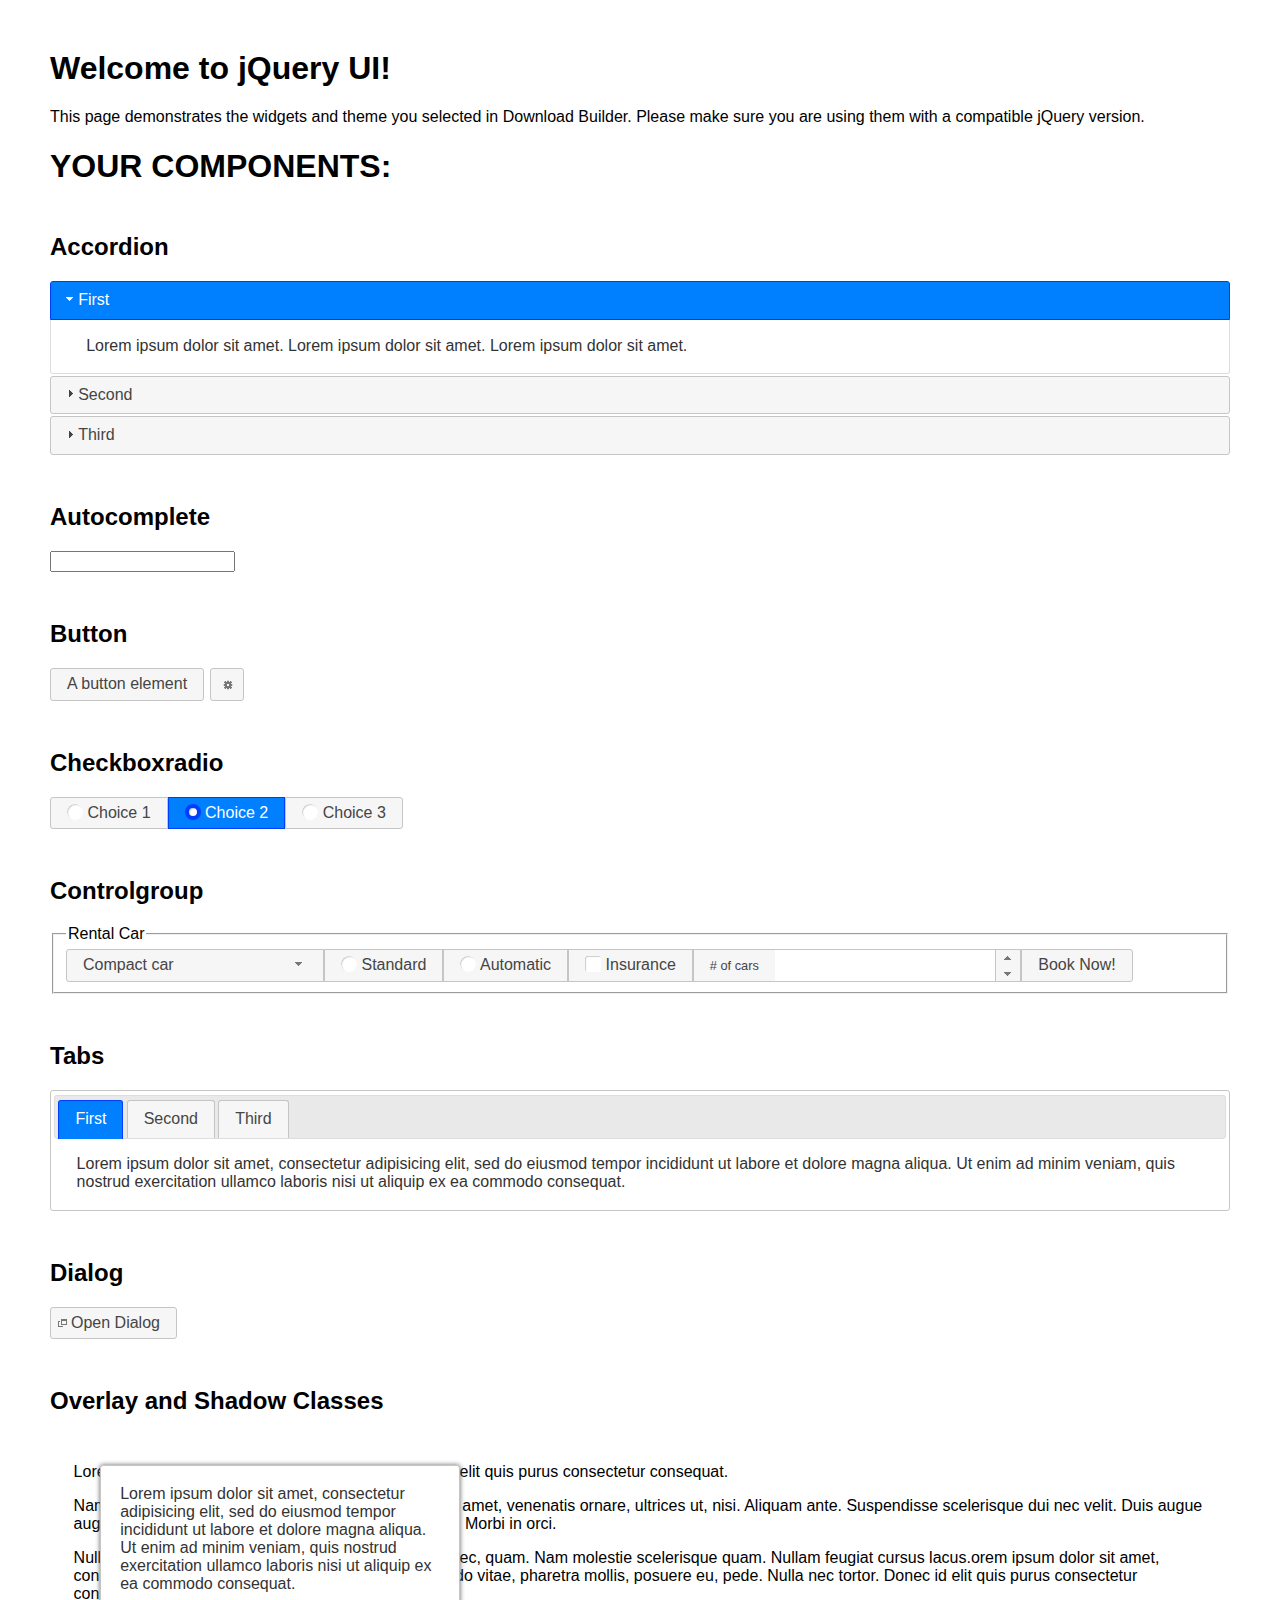
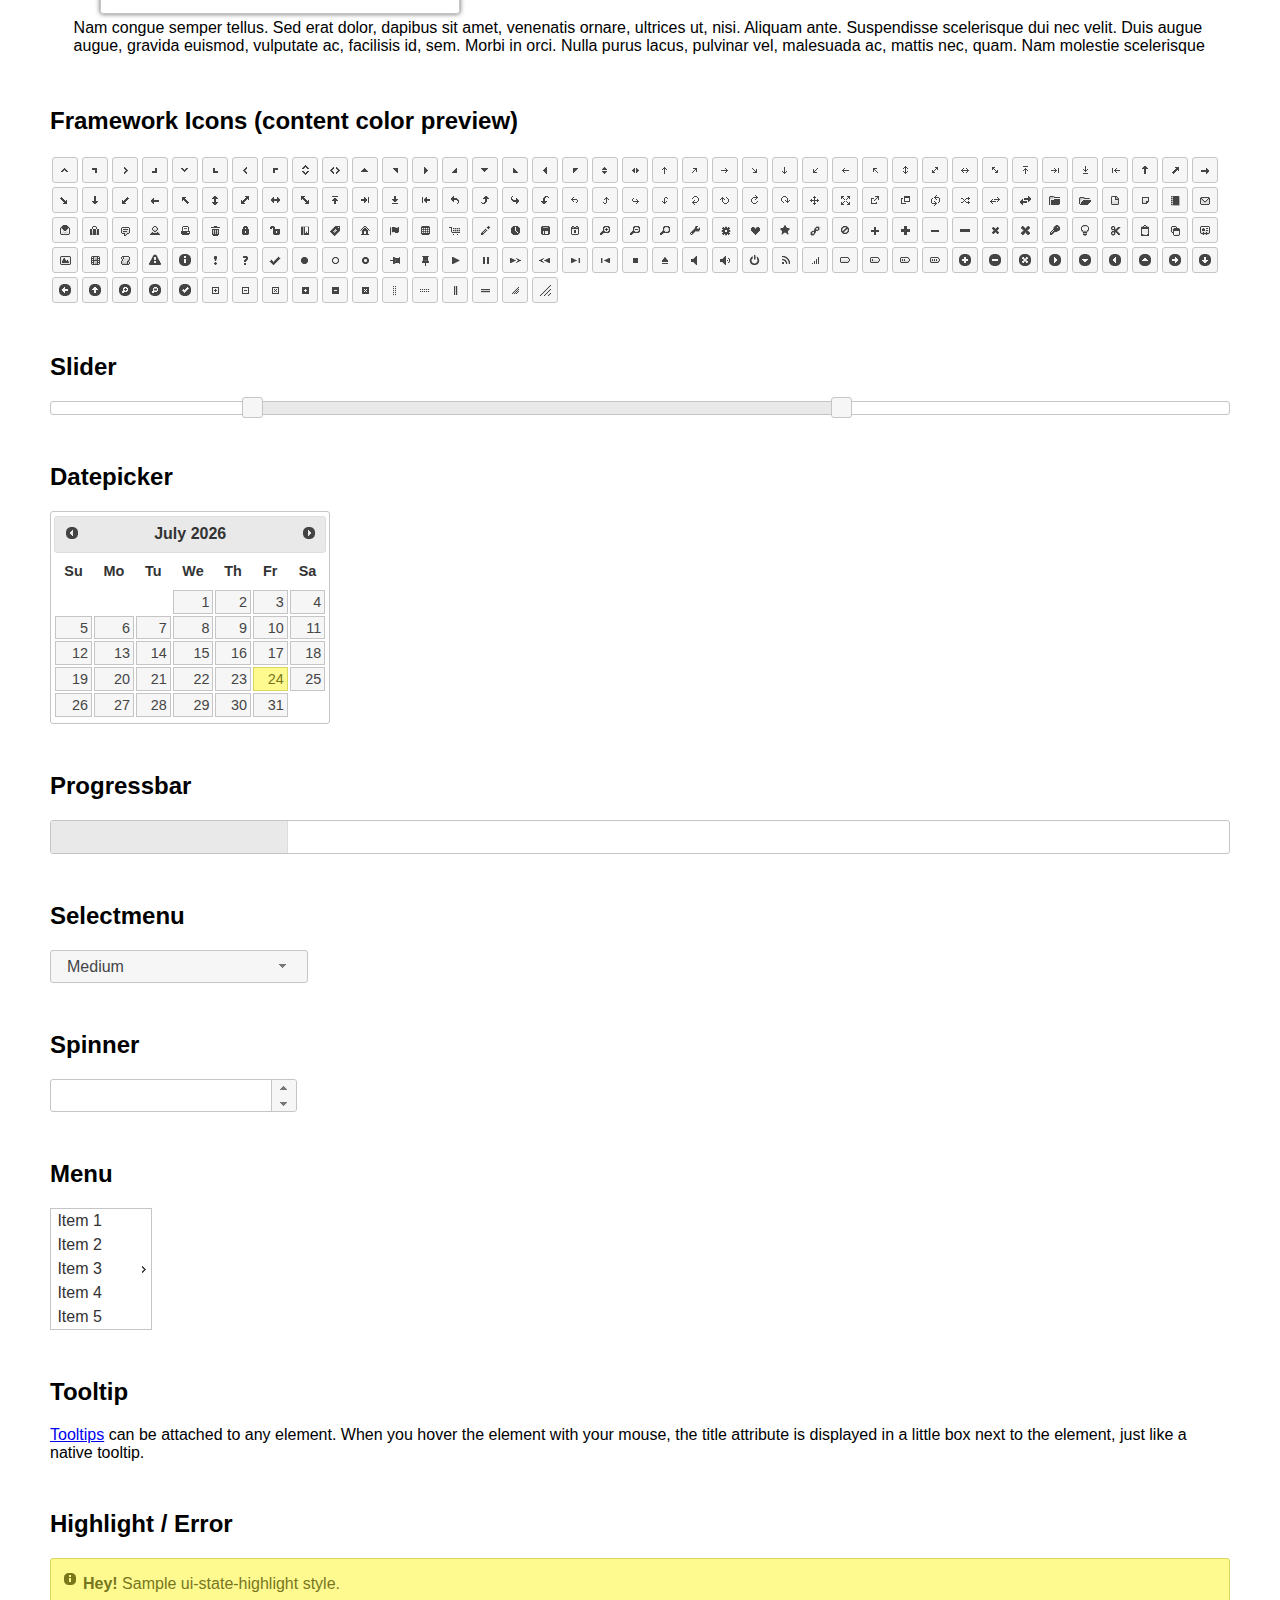
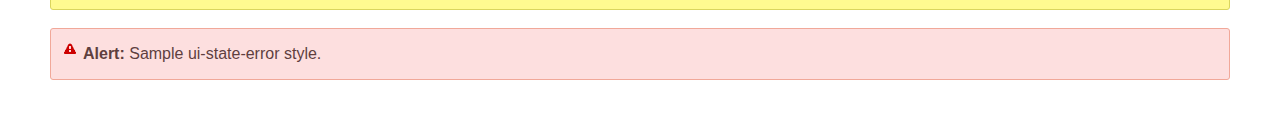
<file: jqueryUI/index.html>
<!doctype html>
<html lang="us">
<head>
	<meta charset="utf-8">
	<title>jQuery UI Example Page</title>
	<link href="jquery-ui.css" rel="stylesheet">
	<style>
	body{
		font-family: "Trebuchet MS", sans-serif;
		margin: 50px;
	}
	.demoHeaders {
		margin-top: 2em;
	}
	#dialog-link {
		padding: .4em 1em .4em 20px;
		text-decoration: none;
		position: relative;
	}
	#dialog-link span.ui-icon {
		margin: 0 5px 0 0;
		position: absolute;
		left: .2em;
		top: 50%;
		margin-top: -8px;
	}
	#icons {
		margin: 0;
		padding: 0;
	}
	#icons li {
		margin: 2px;
		position: relative;
		padding: 4px 0;
		cursor: pointer;
		float: left;
		list-style: none;
	}
	#icons span.ui-icon {
		float: left;
		margin: 0 4px;
	}
	.fakewindowcontain .ui-widget-overlay {
		position: absolute;
	}
	select {
		width: 200px;
	}
	</style>
</head>
<body>

<h1>Welcome to jQuery UI!</h1>

<div class="ui-widget">
	<p>This page demonstrates the widgets and theme you selected in Download Builder. Please make sure you are using them with a compatible jQuery version.</p>
</div>

<h1>YOUR COMPONENTS:</h1>


<!-- Accordion -->
<h2 class="demoHeaders">Accordion</h2>
<div id="accordion">
	<h3>First</h3>
	<div>Lorem ipsum dolor sit amet. Lorem ipsum dolor sit amet. Lorem ipsum dolor sit amet.</div>
	<h3>Second</h3>
	<div>Phasellus mattis tincidunt nibh.</div>
	<h3>Third</h3>
	<div>Nam dui erat, auctor a, dignissim quis.</div>
</div>



<!-- Autocomplete -->
<h2 class="demoHeaders">Autocomplete</h2>
<div>
	<input id="autocomplete" title="type &quot;a&quot;">
</div>



<!-- Button -->
<h2 class="demoHeaders">Button</h2>
<button id="button">A button element</button>
<button id="button-icon">An icon-only button</button>



<!-- Checkboxradio -->
<h2 class="demoHeaders">Checkboxradio</h2>
<form style="margin-top: 1em;">
	<div id="radioset">
		<input type="radio" id="radio1" name="radio"><label for="radio1">Choice 1</label>
		<input type="radio" id="radio2" name="radio" checked="checked"><label for="radio2">Choice 2</label>
		<input type="radio" id="radio3" name="radio"><label for="radio3">Choice 3</label>
	</div>
</form>



<!-- Controlgroup -->
<h2 class="demoHeaders">Controlgroup</h2>
<fieldset>
	<legend>Rental Car</legend>
	<div id="controlgroup">
		<select id="car-type">
			<option>Compact car</option>
			<option>Midsize car</option>
			<option>Full size car</option>
			<option>SUV</option>
			<option>Luxury</option>
			<option>Truck</option>
			<option>Van</option>
		</select>
		<label for="transmission-standard">Standard</label>
		<input type="radio" name="transmission" id="transmission-standard">
		<label for="transmission-automatic">Automatic</label>
		<input type="radio" name="transmission" id="transmission-automatic">
		<label for="insurance">Insurance</label>
		<input type="checkbox" name="insurance" id="insurance">
		<label for="horizontal-spinner" class="ui-controlgroup-label"># of cars</label>
		<input id="horizontal-spinner" class="ui-spinner-input">
		<button>Book Now!</button>
	</div>
</fieldset>



<!-- Tabs -->
<h2 class="demoHeaders">Tabs</h2>
<div id="tabs">
	<ul>
		<li><a href="#tabs-1">First</a></li>
		<li><a href="#tabs-2">Second</a></li>
		<li><a href="#tabs-3">Third</a></li>
	</ul>
	<div id="tabs-1">Lorem ipsum dolor sit amet, consectetur adipisicing elit, sed do eiusmod tempor incididunt ut labore et dolore magna aliqua. Ut enim ad minim veniam, quis nostrud exercitation ullamco laboris nisi ut aliquip ex ea commodo consequat.</div>
	<div id="tabs-2">Phasellus mattis tincidunt nibh. Cras orci urna, blandit id, pretium vel, aliquet ornare, felis. Maecenas scelerisque sem non nisl. Fusce sed lorem in enim dictum bibendum.</div>
	<div id="tabs-3">Nam dui erat, auctor a, dignissim quis, sollicitudin eu, felis. Pellentesque nisi urna, interdum eget, sagittis et, consequat vestibulum, lacus. Mauris porttitor ullamcorper augue.</div>
</div>



<h2 class="demoHeaders">Dialog</h2>
<p>
	<button id="dialog-link" class="ui-button ui-corner-all ui-widget">
		<span class="ui-icon ui-icon-newwin"></span>Open Dialog
	</button>
</p>

<h2 class="demoHeaders">Overlay and Shadow Classes</h2>
<div style="position: relative; width: 96%; height: 200px; padding:1% 2%; overflow:hidden;" class="fakewindowcontain">
	<p>Lorem ipsum dolor sit amet,  Nulla nec tortor. Donec id elit quis purus consectetur consequat. </p><p>Nam congue semper tellus. Sed erat dolor, dapibus sit amet, venenatis ornare, ultrices ut, nisi. Aliquam ante. Suspendisse scelerisque dui nec velit. Duis augue augue, gravida euismod, vulputate ac, facilisis id, sem. Morbi in orci. </p><p>Nulla purus lacus, pulvinar vel, malesuada ac, mattis nec, quam. Nam molestie scelerisque quam. Nullam feugiat cursus lacus.orem ipsum dolor sit amet, consectetur adipiscing elit. Donec libero risus, commodo vitae, pharetra mollis, posuere eu, pede. Nulla nec tortor. Donec id elit quis purus consectetur consequat. </p><p>Nam congue semper tellus. Sed erat dolor, dapibus sit amet, venenatis ornare, ultrices ut, nisi. Aliquam ante. Suspendisse scelerisque dui nec velit. Duis augue augue, gravida euismod, vulputate ac, facilisis id, sem. Morbi in orci. Nulla purus lacus, pulvinar vel, malesuada ac, mattis nec, quam. Nam molestie scelerisque quam. </p><p>Nullam feugiat cursus lacus.orem ipsum dolor sit amet, consectetur adipiscing elit. Donec libero risus, commodo vitae, pharetra mollis, posuere eu, pede. Nulla nec tortor. Donec id elit quis purus consectetur consequat. Nam congue semper tellus. Sed erat dolor, dapibus sit amet, venenatis ornare, ultrices ut, nisi. Aliquam ante. </p><p>Suspendisse scelerisque dui nec velit. Duis augue augue, gravida euismod, vulputate ac, facilisis id, sem. Morbi in orci. Nulla purus lacus, pulvinar vel, malesuada ac, mattis nec, quam. Nam molestie scelerisque quam. Nullam feugiat cursus lacus.orem ipsum dolor sit amet, consectetur adipiscing elit. Donec libero risus, commodo vitae, pharetra mollis, posuere eu, pede. Nulla nec tortor. Donec id elit quis purus consectetur consequat. Nam congue semper tellus. Sed erat dolor, dapibus sit amet, venenatis ornare, ultrices ut, nisi. </p>

	<!-- ui-dialog -->
	<div class="ui-widget-overlay ui-front"></div>
	<div style="position: absolute; width: 320px; left: 50px; top: 30px; padding: 1.2em" class="ui-widget ui-front ui-widget-content ui-corner-all ui-widget-shadow">
		Lorem ipsum dolor sit amet, consectetur adipisicing elit, sed do eiusmod tempor incididunt ut labore et dolore magna aliqua. Ut enim ad minim veniam, quis nostrud exercitation ullamco laboris nisi ut aliquip ex ea commodo consequat.
	</div>

</div>

<!-- ui-dialog -->
<div id="dialog" title="Dialog Title">
	<p>Lorem ipsum dolor sit amet, consectetur adipisicing elit, sed do eiusmod tempor incididunt ut labore et dolore magna aliqua. Ut enim ad minim veniam, quis nostrud exercitation ullamco laboris nisi ut aliquip ex ea commodo consequat.</p>
</div>



<h2 class="demoHeaders">Framework Icons (content color preview)</h2>
<ul id="icons" class="ui-widget ui-helper-clearfix">
	<li class="ui-state-default ui-corner-all" title=".ui-icon-caret-1-n"><span class="ui-icon ui-icon-caret-1-n"></span></li>
	<li class="ui-state-default ui-corner-all" title=".ui-icon-caret-1-ne"><span class="ui-icon ui-icon-caret-1-ne"></span></li>
	<li class="ui-state-default ui-corner-all" title=".ui-icon-caret-1-e"><span class="ui-icon ui-icon-caret-1-e"></span></li>
	<li class="ui-state-default ui-corner-all" title=".ui-icon-caret-1-se"><span class="ui-icon ui-icon-caret-1-se"></span></li>
	<li class="ui-state-default ui-corner-all" title=".ui-icon-caret-1-s"><span class="ui-icon ui-icon-caret-1-s"></span></li>
	<li class="ui-state-default ui-corner-all" title=".ui-icon-caret-1-sw"><span class="ui-icon ui-icon-caret-1-sw"></span></li>
	<li class="ui-state-default ui-corner-all" title=".ui-icon-caret-1-w"><span class="ui-icon ui-icon-caret-1-w"></span></li>
	<li class="ui-state-default ui-corner-all" title=".ui-icon-caret-1-nw"><span class="ui-icon ui-icon-caret-1-nw"></span></li>
	<li class="ui-state-default ui-corner-all" title=".ui-icon-caret-2-n-s"><span class="ui-icon ui-icon-caret-2-n-s"></span></li>
	<li class="ui-state-default ui-corner-all" title=".ui-icon-caret-2-e-w"><span class="ui-icon ui-icon-caret-2-e-w"></span></li>
	<li class="ui-state-default ui-corner-all" title=".ui-icon-triangle-1-n"><span class="ui-icon ui-icon-triangle-1-n"></span></li>
	<li class="ui-state-default ui-corner-all" title=".ui-icon-triangle-1-ne"><span class="ui-icon ui-icon-triangle-1-ne"></span></li>
	<li class="ui-state-default ui-corner-all" title=".ui-icon-triangle-1-e"><span class="ui-icon ui-icon-triangle-1-e"></span></li>
	<li class="ui-state-default ui-corner-all" title=".ui-icon-triangle-1-se"><span class="ui-icon ui-icon-triangle-1-se"></span></li>
	<li class="ui-state-default ui-corner-all" title=".ui-icon-triangle-1-s"><span class="ui-icon ui-icon-triangle-1-s"></span></li>
	<li class="ui-state-default ui-corner-all" title=".ui-icon-triangle-1-sw"><span class="ui-icon ui-icon-triangle-1-sw"></span></li>
	<li class="ui-state-default ui-corner-all" title=".ui-icon-triangle-1-w"><span class="ui-icon ui-icon-triangle-1-w"></span></li>
	<li class="ui-state-default ui-corner-all" title=".ui-icon-triangle-1-nw"><span class="ui-icon ui-icon-triangle-1-nw"></span></li>
	<li class="ui-state-default ui-corner-all" title=".ui-icon-triangle-2-n-s"><span class="ui-icon ui-icon-triangle-2-n-s"></span></li>
	<li class="ui-state-default ui-corner-all" title=".ui-icon-triangle-2-e-w"><span class="ui-icon ui-icon-triangle-2-e-w"></span></li>
	<li class="ui-state-default ui-corner-all" title=".ui-icon-arrow-1-n"><span class="ui-icon ui-icon-arrow-1-n"></span></li>
	<li class="ui-state-default ui-corner-all" title=".ui-icon-arrow-1-ne"><span class="ui-icon ui-icon-arrow-1-ne"></span></li>
	<li class="ui-state-default ui-corner-all" title=".ui-icon-arrow-1-e"><span class="ui-icon ui-icon-arrow-1-e"></span></li>
	<li class="ui-state-default ui-corner-all" title=".ui-icon-arrow-1-se"><span class="ui-icon ui-icon-arrow-1-se"></span></li>
	<li class="ui-state-default ui-corner-all" title=".ui-icon-arrow-1-s"><span class="ui-icon ui-icon-arrow-1-s"></span></li>
	<li class="ui-state-default ui-corner-all" title=".ui-icon-arrow-1-sw"><span class="ui-icon ui-icon-arrow-1-sw"></span></li>
	<li class="ui-state-default ui-corner-all" title=".ui-icon-arrow-1-w"><span class="ui-icon ui-icon-arrow-1-w"></span></li>
	<li class="ui-state-default ui-corner-all" title=".ui-icon-arrow-1-nw"><span class="ui-icon ui-icon-arrow-1-nw"></span></li>
	<li class="ui-state-default ui-corner-all" title=".ui-icon-arrow-2-n-s"><span class="ui-icon ui-icon-arrow-2-n-s"></span></li>
	<li class="ui-state-default ui-corner-all" title=".ui-icon-arrow-2-ne-sw"><span class="ui-icon ui-icon-arrow-2-ne-sw"></span></li>
	<li class="ui-state-default ui-corner-all" title=".ui-icon-arrow-2-e-w"><span class="ui-icon ui-icon-arrow-2-e-w"></span></li>
	<li class="ui-state-default ui-corner-all" title=".ui-icon-arrow-2-se-nw"><span class="ui-icon ui-icon-arrow-2-se-nw"></span></li>
	<li class="ui-state-default ui-corner-all" title=".ui-icon-arrowstop-1-n"><span class="ui-icon ui-icon-arrowstop-1-n"></span></li>
	<li class="ui-state-default ui-corner-all" title=".ui-icon-arrowstop-1-e"><span class="ui-icon ui-icon-arrowstop-1-e"></span></li>
	<li class="ui-state-default ui-corner-all" title=".ui-icon-arrowstop-1-s"><span class="ui-icon ui-icon-arrowstop-1-s"></span></li>
	<li class="ui-state-default ui-corner-all" title=".ui-icon-arrowstop-1-w"><span class="ui-icon ui-icon-arrowstop-1-w"></span></li>
	<li class="ui-state-default ui-corner-all" title=".ui-icon-arrowthick-1-n"><span class="ui-icon ui-icon-arrowthick-1-n"></span></li>
	<li class="ui-state-default ui-corner-all" title=".ui-icon-arrowthick-1-ne"><span class="ui-icon ui-icon-arrowthick-1-ne"></span></li>
	<li class="ui-state-default ui-corner-all" title=".ui-icon-arrowthick-1-e"><span class="ui-icon ui-icon-arrowthick-1-e"></span></li>
	<li class="ui-state-default ui-corner-all" title=".ui-icon-arrowthick-1-se"><span class="ui-icon ui-icon-arrowthick-1-se"></span></li>
	<li class="ui-state-default ui-corner-all" title=".ui-icon-arrowthick-1-s"><span class="ui-icon ui-icon-arrowthick-1-s"></span></li>
	<li class="ui-state-default ui-corner-all" title=".ui-icon-arrowthick-1-sw"><span class="ui-icon ui-icon-arrowthick-1-sw"></span></li>
	<li class="ui-state-default ui-corner-all" title=".ui-icon-arrowthick-1-w"><span class="ui-icon ui-icon-arrowthick-1-w"></span></li>
	<li class="ui-state-default ui-corner-all" title=".ui-icon-arrowthick-1-nw"><span class="ui-icon ui-icon-arrowthick-1-nw"></span></li>
	<li class="ui-state-default ui-corner-all" title=".ui-icon-arrowthick-2-n-s"><span class="ui-icon ui-icon-arrowthick-2-n-s"></span></li>
	<li class="ui-state-default ui-corner-all" title=".ui-icon-arrowthick-2-ne-sw"><span class="ui-icon ui-icon-arrowthick-2-ne-sw"></span></li>
	<li class="ui-state-default ui-corner-all" title=".ui-icon-arrowthick-2-e-w"><span class="ui-icon ui-icon-arrowthick-2-e-w"></span></li>
	<li class="ui-state-default ui-corner-all" title=".ui-icon-arrowthick-2-se-nw"><span class="ui-icon ui-icon-arrowthick-2-se-nw"></span></li>
	<li class="ui-state-default ui-corner-all" title=".ui-icon-arrowthickstop-1-n"><span class="ui-icon ui-icon-arrowthickstop-1-n"></span></li>
	<li class="ui-state-default ui-corner-all" title=".ui-icon-arrowthickstop-1-e"><span class="ui-icon ui-icon-arrowthickstop-1-e"></span></li>
	<li class="ui-state-default ui-corner-all" title=".ui-icon-arrowthickstop-1-s"><span class="ui-icon ui-icon-arrowthickstop-1-s"></span></li>
	<li class="ui-state-default ui-corner-all" title=".ui-icon-arrowthickstop-1-w"><span class="ui-icon ui-icon-arrowthickstop-1-w"></span></li>
	<li class="ui-state-default ui-corner-all" title=".ui-icon-arrowreturnthick-1-w"><span class="ui-icon ui-icon-arrowreturnthick-1-w"></span></li>
	<li class="ui-state-default ui-corner-all" title=".ui-icon-arrowreturnthick-1-n"><span class="ui-icon ui-icon-arrowreturnthick-1-n"></span></li>
	<li class="ui-state-default ui-corner-all" title=".ui-icon-arrowreturnthick-1-e"><span class="ui-icon ui-icon-arrowreturnthick-1-e"></span></li>
	<li class="ui-state-default ui-corner-all" title=".ui-icon-arrowreturnthick-1-s"><span class="ui-icon ui-icon-arrowreturnthick-1-s"></span></li>
	<li class="ui-state-default ui-corner-all" title=".ui-icon-arrowreturn-1-w"><span class="ui-icon ui-icon-arrowreturn-1-w"></span></li>
	<li class="ui-state-default ui-corner-all" title=".ui-icon-arrowreturn-1-n"><span class="ui-icon ui-icon-arrowreturn-1-n"></span></li>
	<li class="ui-state-default ui-corner-all" title=".ui-icon-arrowreturn-1-e"><span class="ui-icon ui-icon-arrowreturn-1-e"></span></li>
	<li class="ui-state-default ui-corner-all" title=".ui-icon-arrowreturn-1-s"><span class="ui-icon ui-icon-arrowreturn-1-s"></span></li>
	<li class="ui-state-default ui-corner-all" title=".ui-icon-arrowrefresh-1-w"><span class="ui-icon ui-icon-arrowrefresh-1-w"></span></li>
	<li class="ui-state-default ui-corner-all" title=".ui-icon-arrowrefresh-1-n"><span class="ui-icon ui-icon-arrowrefresh-1-n"></span></li>
	<li class="ui-state-default ui-corner-all" title=".ui-icon-arrowrefresh-1-e"><span class="ui-icon ui-icon-arrowrefresh-1-e"></span></li>
	<li class="ui-state-default ui-corner-all" title=".ui-icon-arrowrefresh-1-s"><span class="ui-icon ui-icon-arrowrefresh-1-s"></span></li>
	<li class="ui-state-default ui-corner-all" title=".ui-icon-arrow-4"><span class="ui-icon ui-icon-arrow-4"></span></li>
	<li class="ui-state-default ui-corner-all" title=".ui-icon-arrow-4-diag"><span class="ui-icon ui-icon-arrow-4-diag"></span></li>
	<li class="ui-state-default ui-corner-all" title=".ui-icon-extlink"><span class="ui-icon ui-icon-extlink"></span></li>
	<li class="ui-state-default ui-corner-all" title=".ui-icon-newwin"><span class="ui-icon ui-icon-newwin"></span></li>
	<li class="ui-state-default ui-corner-all" title=".ui-icon-refresh"><span class="ui-icon ui-icon-refresh"></span></li>
	<li class="ui-state-default ui-corner-all" title=".ui-icon-shuffle"><span class="ui-icon ui-icon-shuffle"></span></li>
	<li class="ui-state-default ui-corner-all" title=".ui-icon-transfer-e-w"><span class="ui-icon ui-icon-transfer-e-w"></span></li>
	<li class="ui-state-default ui-corner-all" title=".ui-icon-transferthick-e-w"><span class="ui-icon ui-icon-transferthick-e-w"></span></li>
	<li class="ui-state-default ui-corner-all" title=".ui-icon-folder-collapsed"><span class="ui-icon ui-icon-folder-collapsed"></span></li>
	<li class="ui-state-default ui-corner-all" title=".ui-icon-folder-open"><span class="ui-icon ui-icon-folder-open"></span></li>
	<li class="ui-state-default ui-corner-all" title=".ui-icon-document"><span class="ui-icon ui-icon-document"></span></li>
	<li class="ui-state-default ui-corner-all" title=".ui-icon-document-b"><span class="ui-icon ui-icon-document-b"></span></li>
	<li class="ui-state-default ui-corner-all" title=".ui-icon-note"><span class="ui-icon ui-icon-note"></span></li>
	<li class="ui-state-default ui-corner-all" title=".ui-icon-mail-closed"><span class="ui-icon ui-icon-mail-closed"></span></li>
	<li class="ui-state-default ui-corner-all" title=".ui-icon-mail-open"><span class="ui-icon ui-icon-mail-open"></span></li>
	<li class="ui-state-default ui-corner-all" title=".ui-icon-suitcase"><span class="ui-icon ui-icon-suitcase"></span></li>
	<li class="ui-state-default ui-corner-all" title=".ui-icon-comment"><span class="ui-icon ui-icon-comment"></span></li>
	<li class="ui-state-default ui-corner-all" title=".ui-icon-person"><span class="ui-icon ui-icon-person"></span></li>
	<li class="ui-state-default ui-corner-all" title=".ui-icon-print"><span class="ui-icon ui-icon-print"></span></li>
	<li class="ui-state-default ui-corner-all" title=".ui-icon-trash"><span class="ui-icon ui-icon-trash"></span></li>
	<li class="ui-state-default ui-corner-all" title=".ui-icon-locked"><span class="ui-icon ui-icon-locked"></span></li>
	<li class="ui-state-default ui-corner-all" title=".ui-icon-unlocked"><span class="ui-icon ui-icon-unlocked"></span></li>
	<li class="ui-state-default ui-corner-all" title=".ui-icon-bookmark"><span class="ui-icon ui-icon-bookmark"></span></li>
	<li class="ui-state-default ui-corner-all" title=".ui-icon-tag"><span class="ui-icon ui-icon-tag"></span></li>
	<li class="ui-state-default ui-corner-all" title=".ui-icon-home"><span class="ui-icon ui-icon-home"></span></li>
	<li class="ui-state-default ui-corner-all" title=".ui-icon-flag"><span class="ui-icon ui-icon-flag"></span></li>
	<li class="ui-state-default ui-corner-all" title=".ui-icon-calculator"><span class="ui-icon ui-icon-calculator"></span></li>
	<li class="ui-state-default ui-corner-all" title=".ui-icon-cart"><span class="ui-icon ui-icon-cart"></span></li>
	<li class="ui-state-default ui-corner-all" title=".ui-icon-pencil"><span class="ui-icon ui-icon-pencil"></span></li>
	<li class="ui-state-default ui-corner-all" title=".ui-icon-clock"><span class="ui-icon ui-icon-clock"></span></li>
	<li class="ui-state-default ui-corner-all" title=".ui-icon-disk"><span class="ui-icon ui-icon-disk"></span></li>
	<li class="ui-state-default ui-corner-all" title=".ui-icon-calendar"><span class="ui-icon ui-icon-calendar"></span></li>
	<li class="ui-state-default ui-corner-all" title=".ui-icon-zoomin"><span class="ui-icon ui-icon-zoomin"></span></li>
	<li class="ui-state-default ui-corner-all" title=".ui-icon-zoomout"><span class="ui-icon ui-icon-zoomout"></span></li>
	<li class="ui-state-default ui-corner-all" title=".ui-icon-search"><span class="ui-icon ui-icon-search"></span></li>
	<li class="ui-state-default ui-corner-all" title=".ui-icon-wrench"><span class="ui-icon ui-icon-wrench"></span></li>
	<li class="ui-state-default ui-corner-all" title=".ui-icon-gear"><span class="ui-icon ui-icon-gear"></span></li>
	<li class="ui-state-default ui-corner-all" title=".ui-icon-heart"><span class="ui-icon ui-icon-heart"></span></li>
	<li class="ui-state-default ui-corner-all" title=".ui-icon-star"><span class="ui-icon ui-icon-star"></span></li>
	<li class="ui-state-default ui-corner-all" title=".ui-icon-link"><span class="ui-icon ui-icon-link"></span></li>
	<li class="ui-state-default ui-corner-all" title=".ui-icon-cancel"><span class="ui-icon ui-icon-cancel"></span></li>
	<li class="ui-state-default ui-corner-all" title=".ui-icon-plus"><span class="ui-icon ui-icon-plus"></span></li>
	<li class="ui-state-default ui-corner-all" title=".ui-icon-plusthick"><span class="ui-icon ui-icon-plusthick"></span></li>
	<li class="ui-state-default ui-corner-all" title=".ui-icon-minus"><span class="ui-icon ui-icon-minus"></span></li>
	<li class="ui-state-default ui-corner-all" title=".ui-icon-minusthick"><span class="ui-icon ui-icon-minusthick"></span></li>
	<li class="ui-state-default ui-corner-all" title=".ui-icon-close"><span class="ui-icon ui-icon-close"></span></li>
	<li class="ui-state-default ui-corner-all" title=".ui-icon-closethick"><span class="ui-icon ui-icon-closethick"></span></li>
	<li class="ui-state-default ui-corner-all" title=".ui-icon-key"><span class="ui-icon ui-icon-key"></span></li>
	<li class="ui-state-default ui-corner-all" title=".ui-icon-lightbulb"><span class="ui-icon ui-icon-lightbulb"></span></li>
	<li class="ui-state-default ui-corner-all" title=".ui-icon-scissors"><span class="ui-icon ui-icon-scissors"></span></li>
	<li class="ui-state-default ui-corner-all" title=".ui-icon-clipboard"><span class="ui-icon ui-icon-clipboard"></span></li>
	<li class="ui-state-default ui-corner-all" title=".ui-icon-copy"><span class="ui-icon ui-icon-copy"></span></li>
	<li class="ui-state-default ui-corner-all" title=".ui-icon-contact"><span class="ui-icon ui-icon-contact"></span></li>
	<li class="ui-state-default ui-corner-all" title=".ui-icon-image"><span class="ui-icon ui-icon-image"></span></li>
	<li class="ui-state-default ui-corner-all" title=".ui-icon-video"><span class="ui-icon ui-icon-video"></span></li>
	<li class="ui-state-default ui-corner-all" title=".ui-icon-script"><span class="ui-icon ui-icon-script"></span></li>
	<li class="ui-state-default ui-corner-all" title=".ui-icon-alert"><span class="ui-icon ui-icon-alert"></span></li>
	<li class="ui-state-default ui-corner-all" title=".ui-icon-info"><span class="ui-icon ui-icon-info"></span></li>
	<li class="ui-state-default ui-corner-all" title=".ui-icon-notice"><span class="ui-icon ui-icon-notice"></span></li>
	<li class="ui-state-default ui-corner-all" title=".ui-icon-help"><span class="ui-icon ui-icon-help"></span></li>
	<li class="ui-state-default ui-corner-all" title=".ui-icon-check"><span class="ui-icon ui-icon-check"></span></li>
	<li class="ui-state-default ui-corner-all" title=".ui-icon-bullet"><span class="ui-icon ui-icon-bullet"></span></li>
	<li class="ui-state-default ui-corner-all" title=".ui-icon-radio-off"><span class="ui-icon ui-icon-radio-off"></span></li>
	<li class="ui-state-default ui-corner-all" title=".ui-icon-radio-on"><span class="ui-icon ui-icon-radio-on"></span></li>
	<li class="ui-state-default ui-corner-all" title=".ui-icon-pin-w"><span class="ui-icon ui-icon-pin-w"></span></li>
	<li class="ui-state-default ui-corner-all" title=".ui-icon-pin-s"><span class="ui-icon ui-icon-pin-s"></span></li>
	<li class="ui-state-default ui-corner-all" title=".ui-icon-play"><span class="ui-icon ui-icon-play"></span></li>
	<li class="ui-state-default ui-corner-all" title=".ui-icon-pause"><span class="ui-icon ui-icon-pause"></span></li>
	<li class="ui-state-default ui-corner-all" title=".ui-icon-seek-next"><span class="ui-icon ui-icon-seek-next"></span></li>
	<li class="ui-state-default ui-corner-all" title=".ui-icon-seek-prev"><span class="ui-icon ui-icon-seek-prev"></span></li>
	<li class="ui-state-default ui-corner-all" title=".ui-icon-seek-end"><span class="ui-icon ui-icon-seek-end"></span></li>
	<li class="ui-state-default ui-corner-all" title=".ui-icon-seek-first"><span class="ui-icon ui-icon-seek-first"></span></li>
	<li class="ui-state-default ui-corner-all" title=".ui-icon-stop"><span class="ui-icon ui-icon-stop"></span></li>
	<li class="ui-state-default ui-corner-all" title=".ui-icon-eject"><span class="ui-icon ui-icon-eject"></span></li>
	<li class="ui-state-default ui-corner-all" title=".ui-icon-volume-off"><span class="ui-icon ui-icon-volume-off"></span></li>
	<li class="ui-state-default ui-corner-all" title=".ui-icon-volume-on"><span class="ui-icon ui-icon-volume-on"></span></li>
	<li class="ui-state-default ui-corner-all" title=".ui-icon-power"><span class="ui-icon ui-icon-power"></span></li>
	<li class="ui-state-default ui-corner-all" title=".ui-icon-signal-diag"><span class="ui-icon ui-icon-signal-diag"></span></li>
	<li class="ui-state-default ui-corner-all" title=".ui-icon-signal"><span class="ui-icon ui-icon-signal"></span></li>
	<li class="ui-state-default ui-corner-all" title=".ui-icon-battery-0"><span class="ui-icon ui-icon-battery-0"></span></li>
	<li class="ui-state-default ui-corner-all" title=".ui-icon-battery-1"><span class="ui-icon ui-icon-battery-1"></span></li>
	<li class="ui-state-default ui-corner-all" title=".ui-icon-battery-2"><span class="ui-icon ui-icon-battery-2"></span></li>
	<li class="ui-state-default ui-corner-all" title=".ui-icon-battery-3"><span class="ui-icon ui-icon-battery-3"></span></li>
	<li class="ui-state-default ui-corner-all" title=".ui-icon-circle-plus"><span class="ui-icon ui-icon-circle-plus"></span></li>
	<li class="ui-state-default ui-corner-all" title=".ui-icon-circle-minus"><span class="ui-icon ui-icon-circle-minus"></span></li>
	<li class="ui-state-default ui-corner-all" title=".ui-icon-circle-close"><span class="ui-icon ui-icon-circle-close"></span></li>
	<li class="ui-state-default ui-corner-all" title=".ui-icon-circle-triangle-e"><span class="ui-icon ui-icon-circle-triangle-e"></span></li>
	<li class="ui-state-default ui-corner-all" title=".ui-icon-circle-triangle-s"><span class="ui-icon ui-icon-circle-triangle-s"></span></li>
	<li class="ui-state-default ui-corner-all" title=".ui-icon-circle-triangle-w"><span class="ui-icon ui-icon-circle-triangle-w"></span></li>
	<li class="ui-state-default ui-corner-all" title=".ui-icon-circle-triangle-n"><span class="ui-icon ui-icon-circle-triangle-n"></span></li>
	<li class="ui-state-default ui-corner-all" title=".ui-icon-circle-arrow-e"><span class="ui-icon ui-icon-circle-arrow-e"></span></li>
	<li class="ui-state-default ui-corner-all" title=".ui-icon-circle-arrow-s"><span class="ui-icon ui-icon-circle-arrow-s"></span></li>
	<li class="ui-state-default ui-corner-all" title=".ui-icon-circle-arrow-w"><span class="ui-icon ui-icon-circle-arrow-w"></span></li>
	<li class="ui-state-default ui-corner-all" title=".ui-icon-circle-arrow-n"><span class="ui-icon ui-icon-circle-arrow-n"></span></li>
	<li class="ui-state-default ui-corner-all" title=".ui-icon-circle-zoomin"><span class="ui-icon ui-icon-circle-zoomin"></span></li>
	<li class="ui-state-default ui-corner-all" title=".ui-icon-circle-zoomout"><span class="ui-icon ui-icon-circle-zoomout"></span></li>
	<li class="ui-state-default ui-corner-all" title=".ui-icon-circle-check"><span class="ui-icon ui-icon-circle-check"></span></li>
	<li class="ui-state-default ui-corner-all" title=".ui-icon-circlesmall-plus"><span class="ui-icon ui-icon-circlesmall-plus"></span></li>
	<li class="ui-state-default ui-corner-all" title=".ui-icon-circlesmall-minus"><span class="ui-icon ui-icon-circlesmall-minus"></span></li>
	<li class="ui-state-default ui-corner-all" title=".ui-icon-circlesmall-close"><span class="ui-icon ui-icon-circlesmall-close"></span></li>
	<li class="ui-state-default ui-corner-all" title=".ui-icon-squaresmall-plus"><span class="ui-icon ui-icon-squaresmall-plus"></span></li>
	<li class="ui-state-default ui-corner-all" title=".ui-icon-squaresmall-minus"><span class="ui-icon ui-icon-squaresmall-minus"></span></li>
	<li class="ui-state-default ui-corner-all" title=".ui-icon-squaresmall-close"><span class="ui-icon ui-icon-squaresmall-close"></span></li>
	<li class="ui-state-default ui-corner-all" title=".ui-icon-grip-dotted-vertical"><span class="ui-icon ui-icon-grip-dotted-vertical"></span></li>
	<li class="ui-state-default ui-corner-all" title=".ui-icon-grip-dotted-horizontal"><span class="ui-icon ui-icon-grip-dotted-horizontal"></span></li>
	<li class="ui-state-default ui-corner-all" title=".ui-icon-grip-solid-vertical"><span class="ui-icon ui-icon-grip-solid-vertical"></span></li>
	<li class="ui-state-default ui-corner-all" title=".ui-icon-grip-solid-horizontal"><span class="ui-icon ui-icon-grip-solid-horizontal"></span></li>
	<li class="ui-state-default ui-corner-all" title=".ui-icon-gripsmall-diagonal-se"><span class="ui-icon ui-icon-gripsmall-diagonal-se"></span></li>
	<li class="ui-state-default ui-corner-all" title=".ui-icon-grip-diagonal-se"><span class="ui-icon ui-icon-grip-diagonal-se"></span></li>
</ul>


<!-- Slider -->
<h2 class="demoHeaders">Slider</h2>
<div id="slider"></div>



<!-- Datepicker -->
<h2 class="demoHeaders">Datepicker</h2>
<div id="datepicker"></div>



<!-- Progressbar -->
<h2 class="demoHeaders">Progressbar</h2>
<div id="progressbar"></div>



<!-- Progressbar -->
<h2 class="demoHeaders">Selectmenu</h2>
<select id="selectmenu">
	<option>Slower</option>
	<option>Slow</option>
	<option selected="selected">Medium</option>
	<option>Fast</option>
	<option>Faster</option>
</select>



<!-- Spinner -->
<h2 class="demoHeaders">Spinner</h2>
<input id="spinner">



<!-- Menu -->
<h2 class="demoHeaders">Menu</h2>
<ul style="width:100px;" id="menu">
	<li><div>Item 1</div></li>
	<li><div>Item 2</div></li>
	<li><div>Item 3</div>
		<ul>
			<li><div>Item 3-1</div></li>
			<li><div>Item 3-2</div></li>
			<li><div>Item 3-3</div></li>
			<li><div>Item 3-4</div></li>
			<li><div>Item 3-5</div></li>
		</ul>
	</li>
	<li><div>Item 4</div></li>
	<li><div>Item 5</div></li>
</ul>



<!-- Tooltip -->
<h2 class="demoHeaders">Tooltip</h2>
<p id="tooltip">
	<a href="#" title="That&apos;s what this widget is">Tooltips</a> can be attached to any element. When you hover
the element with your mouse, the title attribute is displayed in a little box next to the element, just like a native tooltip.
</p>


<!-- Highlight / Error -->
<h2 class="demoHeaders">Highlight / Error</h2>
<div class="ui-widget">
	<div class="ui-state-highlight ui-corner-all" style="margin-top: 20px; padding: 0 .7em;">
		<p><span class="ui-icon ui-icon-info" style="float: left; margin-right: .3em;"></span>
		<strong>Hey!</strong> Sample ui-state-highlight style.</p>
	</div>
</div>
<br>
<div class="ui-widget">
	<div class="ui-state-error ui-corner-all" style="padding: 0 .7em;">
		<p><span class="ui-icon ui-icon-alert" style="float: left; margin-right: .3em;"></span>
		<strong>Alert:</strong> Sample ui-state-error style.</p>
	</div>
</div>

<script src="external/jquery/jquery.js"></script>
<script src="jquery-ui.js"></script>
<script>

$( "#accordion" ).accordion();



var availableTags = [
	"ActionScript",
	"AppleScript",
	"Asp",
	"BASIC",
	"C",
	"C++",
	"Clojure",
	"COBOL",
	"ColdFusion",
	"Erlang",
	"Fortran",
	"Groovy",
	"Haskell",
	"Java",
	"JavaScript",
	"Lisp",
	"Perl",
	"PHP",
	"Python",
	"Ruby",
	"Scala",
	"Scheme"
];
$( "#autocomplete" ).autocomplete({
	source: availableTags
});



$( "#button" ).button();
$( "#button-icon" ).button({
	icon: "ui-icon-gear",
	showLabel: false
});



$( "#radioset" ).buttonset();



$( "#controlgroup" ).controlgroup();



$( "#tabs" ).tabs();



$( "#dialog" ).dialog({
	autoOpen: false,
	width: 400,
	buttons: [
		{
			text: "Ok",
			click: function() {
				$( this ).dialog( "close" );
			}
		},
		{
			text: "Cancel",
			click: function() {
				$( this ).dialog( "close" );
			}
		}
	]
});

// Link to open the dialog
$( "#dialog-link" ).click(function( event ) {
	$( "#dialog" ).dialog( "open" );
	event.preventDefault();
});



$( "#datepicker" ).datepicker({
	inline: true
});



$( "#slider" ).slider({
	range: true,
	values: [ 17, 67 ]
});



$( "#progressbar" ).progressbar({
	value: 20
});



$( "#spinner" ).spinner();



$( "#menu" ).menu();



$( "#tooltip" ).tooltip();



$( "#selectmenu" ).selectmenu();


// Hover states on the static widgets
$( "#dialog-link, #icons li" ).hover(
	function() {
		$( this ).addClass( "ui-state-hover" );
	},
	function() {
		$( this ).removeClass( "ui-state-hover" );
	}
);
</script>
</body>
</html>
</file>
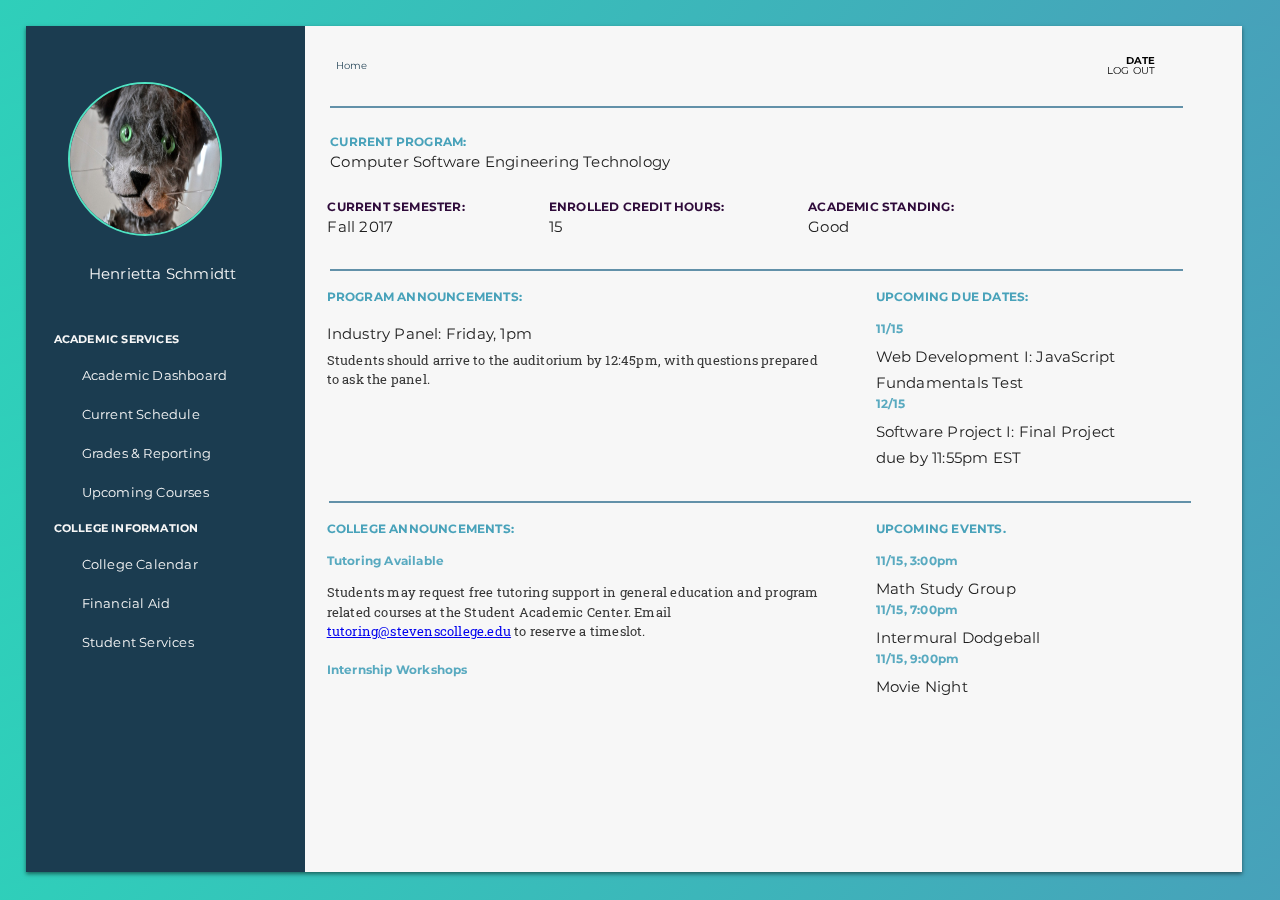
<file: home.html>
<!DOCTYPE html>
<html>
<head>
  <meta charset="utf-8">
  <link rel="stylesheet" type="text/css" href="sass/style.css">
  <meta name="viewport" content="width=device-width, initial-scale=1.0">
  <link href="https://fonts.googleapis.com/css?family=Montserrat:300,400,700|Roboto+Slab" rel="stylesheet">
  <title>Home Page</title>
</head>
<body class="mainContain">
  <!--The section below begins the fixed left element as well as the rest of content-->
  <section class="home">
    <section class="infoNav">
      <aside>
        <img class="selfie" src="pictures/henrietta.jpg"></img>
        <h1 class="mont15">Henrietta Schmidtt</h1>
        <h2 class="mont11">ACADEMIC SERVICES</h2>
        <ul class="mont13">
          <li><a href="academic.html">Academic Dashboard</a></li>
          <li><a href="schedule.html">Current Schedule</a></li>
          <li><a href="grades.html">Grades &amp; Reporting</a></li>
          <li><a href="courses.html">Upcoming Courses</a></li>
        </ul>
        <h2 class="mont11">COLLEGE INFORMATION</h2>
        <ul class="mont13">
          <li>College Calendar</li>
          <li>Financial Aid</li>
          <li>Student Services</li>
        </ul>
      </aside>
    </section>
    <header>
      <nav>
        <a class="notActive" href="home.html">Home</a>
      </nav>
      <div>
        <p class="mont10B">DATE</p>
        <p class="mont10R">LOG OUT</p>
      </div>
    </header>
    <div class="blueDivider"></div>
    <!--This section below is divided so as to begin flexbox and is fixed in position-->
    <section class="mainSection">
      <div class="cset">
        <h3>CURRENT PROGRAM:</h3>
        <p>Computer Software Engineering Technology</p>
      </div>
      <div class="csetStatus">
        <div class="current">
          <h3>CURRENT SEMESTER:</h3>
          <p>Fall 2017</p>
        </div>
        <div class="hours">
          <h3>ENROLLED CREDIT HOURS:</h3>
          <p>15</p>
        </div>
        <div class="standing">
          <h3>ACADEMIC STANDING:</h3>
          <p>Good</p>
        </div>
      </div>
    </section>
    <div class="blueDivider"></div>
    <section class="scrolling">
      <div class="flex">
        <div class="leftFlex">
          <h3>PROGRAM ANNOUNCEMENTS:</h3>
          <p class="mont15">Industry Panel: Friday, 1pm</p>
          <p class="robo13">Students should arrive to the auditorium by 12:45pm, with questions prepared to ask the panel.</p>
        </div>
        <div class="rightFlex">
          <h3>UPCOMING DUE DATES:</h3>
          <h4>11/15</h4>
          <p class="mont15">Web Development I: JavaScript</p>
          <p class="mont15">Fundamentals Test</p>
          <h4>12/15</h4>
          <p class="mont15">Software Project I: Final Project</p>
          <p class="mont15">due by 11:55pm EST</p>
        </div>
      </div>
      <div class="blueDivider"></div>
      <div class="flex">
        <div class="leftFlex">
          <h3>COLLEGE ANNOUNCEMENTS:</h3>
          <h4>Tutoring Available</h4>
          <p class="robo13">Students may request free tutoring support in general education and program related courses at the Student Academic Center. Email <a href="mailto:tutoring@stevenscollege.edu" title="Tutoring Services">tutoring@stevenscollege.edu</a> to reserve a timeslot.</p>
          <h5>Internship Workshops</h5>
          <p class="robo13">Learn how to register for &amp; utilize our college central network to connect with job and internship opportunities. We'll also provide you resources to connect with companies in your hometown for summer internships. RSVP by emailing <a href="mailto:internships@stevenscollege.edu" title="Internships Available">internships@stevenscollege.edu</a></p>
        </div>
        <div class="rightFlex">
          <h3>UPCOMING EVENTS.</h3>
          <h4>11/15, 3:00pm</h4>
          <p class="mont15">Math Study Group</p>
          <h4>11/15, 7:00pm</h4>
          <p class="mont15">Intermural Dodgeball</p>
          <h4>11/15, 9:00pm</h4>
          <p class="mont15">Movie Night</p>
          <h4>11/16, 8:00am</h4>
          <p class="mont15">Coffee Talk</p>
          <h4>11/16, 7:00pm</h4>
          <p class="mont15">Intermural Dodgeball</p>
          <h4>11/16, 9:00pm</h4>
          <p class="mont15">Movie Night</p>
        </div>
      </div>
    </section>
  </section>
</body>
</html>
</file>
<file: sass/style.css>
.robo13 {
  font-family: 'Roboto Slab', serif;
  font-weight: regular;
  font-size: 13px;
  letter-spacing: 0.2px; }

.mont8, .calendarView p {
  font-family: 'Montserrat', sans-serif;
  font-weight: regular;
  font-size: 8px;
  letter-spacing: 0.2px; }

.mont10R, .activePage, .notActive, .calendarView h5, .calendarView .calendarCourse, .logOut {
  font-family: 'Montserrat', sans-serif;
  font-weight: regular;
  font-size: 10px;
  letter-spacing: 0.2px; }

.mont10B, .courses .viewAs h3, .courses .viewAs p, .date, .viewAs, .grades .gradeScroll .enrolled .whiteBox h4, .grades .gradeScroll .flex .lgWhiteBox .startFinish h2, .grades .gradeScroll .flex .recentGrades h2 {
  font-family: 'Montserrat', sans-serif;
  font-weight: 700;
  font-size: 10px;
  letter-spacing: 0.2px; }

.mont11 {
  font-family: 'Montserrat', sans-serif;
  font-weight: 700;
  font-size: 11px;
  letter-spacing: 0.2px; }

.mont12L, .grades .gradeScroll .flex .lgWhiteBox .outterCircle .innerCircle p, .grades .gradeScroll .flex .lgWhiteBox .startFinish p, .grades .gradeScroll .flex .recentGrades ul li {
  font-family: 'Montserrat', sans-serif;
  font-weight: light;
  font-size: 12px;
  letter-spacing: 0.2px; }

.mont12B, .home .mainSection .cset h3, .home .mainSection .csetStatus h3, .home .scrolling h3, .home .scrolling h4, .home .scrolling h5, .courses .currentProgram h3, .courses .studentInfo h3, .courses .uc, .courses .courseBox h2, .courses .registration .majorsOne form, .courses .registration .cset160 form, .courses .registration .cset180 form, .courses .registration .help div, .courses .registration .help button, .courses .cisSelection .entry, .courses .engSelection .engEntry .eng106, .courses .engSelection .engEntry .eng221, .courses .engSelection .engEntry .eng116, .courses .engSelection .engEntry .eng255, .courses .engSelection .engEntry .eng216, .schedule .currentProgram h3, .schedule .studentInfo h3, .listView h4, .calendarView h3, .grades .mainSection .cset h3, .grades .mainSection .csetStatus h3, .grades .gradeScroll .enrolled h2, .grades .gradeScroll .enrolled h3, .academic .mainSection .cset h3, .academic .mainSection .csetStatus h3, .academic .flexed .flex1 .academicGlance, .academic .flexed .flex1 .miniBox h2, .academic .flexed .flex1 .miniBox .outterCircle .innerCircle p, .academic .flexed .flex2 h2, .academic .flexed .flex2 h3, .academic .flexed .flex2 h4, .academic .flexed .flex2 h5, .settings .bigSection .firstSection .editOne, .settings .bigSection .firstSection .editTwo, .settings .bigSection .secondSection .editThree, .settings .bigSection .secondSection .altPhone, .settings .bigSection .secondSection .editFour, .settings .bigSection .secondSection .editFive {
  font-family: 'Montserrat', sans-serif;
  font-weight: 700;
  font-size: 12px;
  letter-spacing: 0.2px; }

.mont13 {
  font-family: 'Montserrat', sans-serif;
  font-weight: regular;
  font-size: 13px;
  letter-spacing: 0.2px; }

.mont14R, .courses .registration .core, .courses .courseSelection .genEd, .courses .cisSelection .genEd, .courses .engSelection .genEd {
  font-family: 'Montserrat', sans-serif;
  font-weight: regular;
  font-size: 14px;
  letter-spacing: 0.2px; }

.mont14B, .courses .registration .course h2, .courses .registration .course h3, .courses .courseSelection .course h2, .courses .courseSelection .course h3, .courses .cisSelection .course h2, .courses .cisSelection .course h3, .courses .engSelection .course h2, .courses .engSelection .course h3 {
  font-family: 'Montserrat', sans-serif;
  font-weight: 700;
  font-size: 14px;
  letter-spacing: 0.2px; }

.mont15, .home .mainSection .cset p, .home .mainSection .csetStatus p, .courses .studentInfo p, .courses .courseBox h3, .courses .registration .majorsOne h2, .courses .registration .cset160 h2, .courses .registration .cset180 h2, .courses .courseSelection .genEdNames .cis h2, .courses .courseSelection .genEdNames .english h2, .courses .courseSelection .genEdNames .history h2, .courses .courseSelection .genEdNames .math h2, .courses .courseSelection .genEdNames .pe h2, .courses .courseSelection .genEdNames .science h2, .courses .courseSelection .genEdNames .ss h2, .courses .courseSelection .genEdNames .cis p, .courses .courseSelection .genEdNames .english p, .courses .courseSelection .genEdNames .history p, .courses .courseSelection .genEdNames .math p, .courses .courseSelection .genEdNames .pe p, .courses .courseSelection .genEdNames .science p, .courses .courseSelection .genEdNames .ss p, .courses .cisSelection .cis, .courses .cisSelection .courseSelection .genEdNames .english, .courses .courseSelection .genEdNames .cisSelection .english, .courses .cisSelection .courseSelection .genEdNames .history, .courses .courseSelection .genEdNames .cisSelection .history, .courses .cisSelection .courseSelection .genEdNames .math, .courses .courseSelection .genEdNames .cisSelection .math, .courses .cisSelection .courseSelection .genEdNames .pe, .courses .courseSelection .genEdNames .cisSelection .pe, .courses .cisSelection .courseSelection .genEdNames .science, .courses .courseSelection .genEdNames .cisSelection .science, .courses .cisSelection .courseSelection .genEdNames .ss, .courses .courseSelection .genEdNames .cisSelection .ss, .courses .cisSelection .entry h2, .courses .engSelection .eng, .courses .engSelection .engEntry .eng106 h2, .courses .engSelection .engEntry .eng221 h2, .courses .engSelection .engEntry .eng116 h2, .courses .engSelection .engEntry .eng255 h2, .courses .engSelection .engEntry .eng216 h2, .schedule .studentInfo p, .listView p, .grades .mainSection .cset p, .grades .mainSection .csetStatus p, .grades .gradeScroll .enrolled p, .academic .mainSection .cset p, .academic .mainSection .csetStatus p, .academic .flexed .flex1 .miniBox p, .academic .flexed .flex2 p, .settings .bigSection .nameBox, .settings .bigSection .firstSection, .settings .bigSection .firstSection .cellPhone, .settings .bigSection .firstSection .schmidttEmail, .settings .bigSection .secondSection .schoolAddress, .settings .bigSection .secondSection .altEmail {
  font-family: 'Montserrat', sans-serif;
  font-weight: regular;
  font-size: 15px;
  letter-spacing: 0.2px; }

.mont30L, .grades .gradeScroll .flex .lgWhiteBox .outterCircle .innerCircle h2 {
  font-family: 'Montserrat', sans-serif;
  font-weight: light;
  font-size: 30px;
  letter-spacing: 0.2px; }

.mont30B, .grades .gradeScroll .enrolled .whiteBox h5 {
  font-family: 'Montserrat', sans-serif;
  font-weight: 700;
  font-size: 30px;
  letter-spacing: 0.2px; }

.mont40B, .academic .flexed .flex1 .miniBox .outterCircle .innerCircle h2 {
  font-family: 'Monserrat', sans-serif;
  font-weight: 600;
  font-size: 40px;
  letter-spacing: 0.3px; }

/* http://meyerweb.com/eric/tools/css/reset/ 
   v2.0 | 20110126
   License: none (public domain)
*/
html,
body,
div,
span,
applet,
object,
iframe,
h1,
h2,
h3,
h4,
h5,
h6,
p,
blockquote,
pre,
a,
abbr,
acronym,
address,
big,
cite,
code,
del,
dfn,
em,
img,
ins,
kbd,
q,
s,
samp,
small,
strike,
strong,
sub,
sup,
tt,
var,
b,
u,
i,
center,
dl,
dt,
dd,
ol,
ul,
li,
fieldset,
form,
label,
legend,
table,
caption,
tbody,
tfoot,
thead,
tr,
th,
td,
article,
aside,
canvas,
details,
embed,
figure,
figcaption,
footer,
header,
hgroup,
menu,
nav,
output,
ruby,
section,
summary,
time,
mark,
audio,
video {
  margin: 0;
  padding: 0;
  border: 0;
  font-size: 100%;
  font: inherit;
  vertical-align: baseline; }

/* HTML5 display-role reset for older browsers */
article,
aside,
details,
figcaption,
figure,
footer,
header,
hgroup,
menu,
nav,
section {
  display: block; }

body {
  line-height: 1; }

ol,
ul {
  list-style: none; }

blockquote,
q {
  quotes: none; }

blockquote:before,
blockquote:after,
q:before,
q:after {
  content: '';
  content: none; }

table {
  border-collapse: collapse;
  border-spacing: 0; }

.index {
  background-image: linear-gradient(126deg, #2fcfba, #47a1ba); }
  .index .background {
    background-color: #f7f7f7;
    margin-left: 2%;
    width: 90%; }
    .index .background .whiteBackground {
      margin: 30px;
      padding: 20px;
      width: 100%;
      height: 720px;
      background-color: #f7f7f7; }
    .index .background .borderBar {
      width: 100%;
      height: 2px;
      background-color: #6291a9;
      margin-left: -1%;
      margin-top: 1%; }
    .index .background .loginWhiteBox {
      width: 80%;
      height: 370px;
      background-color: #ffffff;
      margin: 150px auto; }
    .index .background .thaddeusStevensText {
      width: 70%;
      height: 40px;
      font-family: Montserrat;
      font-size: 21px;
      font-weight: 600;
      letter-spacing: 0.2px;
      text-align: center;
      color: #202020;
      margin: 60px 0 0 0px;
      position: absolute; }
    .index .background .studentPortal {
      width: 70%;
      height: 69px;
      font-family: Montserrat;
      font-size: 21px;
      letter-spacing: 0.2px;
      text-align: center;
      color: #3bb9ba;
      margin: 110px 0 0 0;
      position: absolute; }
    .index .background .emailBox {
      width: 65%;
      height: 6%;
      background-color: #f7f7f7;
      border: solid 1px #3bb9ba;
      margin-top: 140px;
      margin-left: 3%;
      position: absolute; }
    .index .background .passwordBox {
      width: 65%;
      height: 6%;
      background-color: #f7f7f7;
      border: solid 1px #3bb9ba;
      margin-top: 200px;
      margin-left: 3%;
      position: absolute; }
    .index .background .submitButton {
      width: 15%;
      height: 48px;
      background-color: #3bb9ba;
      margin: 280px 0 0 150px;
      position: absolute; }
    .index .background div {
      margin-left: 20%; }
    .index .background .forgotPassword {
      width: 30%;
      height: 33px;
      font-family: Montserrat;
      font-size: 12px;
      letter-spacing: 0.2px;
      text-align: center;
      color: #3bb9ba;
      margin-top: 300px;
      margin-left: 20%;
      position: absolute; }
    .index .background .submitButton {
      width: 10%;
      margin-left: 10%; }
    .index .background form {
      width: 80%; }
    .index .background .forgotPasswordBox {
      width: 34%;
      height: 350px;
      background-color: #f7f7f7;
      border: solid 1px #979797;
      margin: -590px 0px 0px 450px;
      position: absolute; }
    .index .background .forgotPasswordBar {
      width: 100%;
      height: 8px;
      background-color: #4a4a4a;
      margin: 0 0 0 0px;
      position: absolute; }
    .index .background .forgotPasswordBlueBar {
      width: 33%;
      height: 8px;
      background-color: #3bb9ba;
      margin: 0 0 0 0;
      position: absolute; }
    .index .background .forgotPasswordText {
      width: 80%;
      height: 18px;
      font-family: Montserrat;
      font-size: 14px;
      font-weight: bold;
      letter-spacing: 0.2px;
      text-align: left;
      color: #33c7ba;
      margin: 50px 0 0 50px;
      position: absolute; }
    .index .background .forgotPasswordTextParagraph {
      width: 90%;
      height: 101px;
      font-family: Montserrat;
      font-size: 14px;
      line-height: 1.5;
      letter-spacing: 0.2px;
      text-align: left;
      color: #202020;
      margin-top: 100px;
      margin-left: 50px;
      position: absolute; }
    .index .background .forgotPasswordAnswer {
      width: 60%;
      height: 48px;
      background-color: #ffffff;
      border: solid 1px black;
      margin-top: 200px;
      margin-left: 50px;
      position: absolute; }
    .index .background .forgotPasswordAnswerWrong {
      width: 350px;
      height: 48px;
      background-color: #ffffff;
      border: solid 1px #d0021b;
      margin-top: 200px;
      margin-left: 50px;
      position: absolute; }
    .index .background .forgotPasswordSubmit {
      width: 20%;
      height: 42px;
      background-color: #3bb9ba;
      color: white;
      margin-top: 280px;
      margin-left: 50px;
      position: absolute; }
    .index .background .incorrectAnswer {
      width: 180.2px;
      height: 18px;
      font-family: Montserrat;
      font-size: 14px;
      letter-spacing: 0.2px;
      text-align: left;
      color: #d0021b;
      margin-top: 290px;
      margin-left: 275px;
      position: absolute; }
    .index .background .forgotPasswordBlueBarSecond {
      width: 66%;
      height: 8px;
      background-color: #3bb9ba;
      margin: 0 0 0 0;
      position: absolute; }
    .index .background .forgotPasswordBlueBarThird {
      width: 100%;
      height: 8px;
      background-color: #3bb9ba;
      margin: 0 0 0 0;
      position: absolute; }
    .index .background .forgotPasswordBoxThird {
      width: 42.5%;
      height: 265px;
      background-color: #f7f7f7;
      border: solid 1px #979797;
      margin: -590px 0px 0px 450px;
      position: absolute; }
    .index .background .forgotPasswordSubmitFinal {
      width: 114px;
      height: 42px;
      background-color: #3bb9ba;
      margin-top: 180px;
      margin-left: 50px;
      position: absolute; }
    .index .background .resendEmail {
      width: 30%;
      height: 18px;
      font-family: Montserrat;
      font-size: 12px;
      font-weight: bold;
      letter-spacing: 0.2px;
      text-align: center;
      color: #3bb9ba;
      margin-top: 200px;
      margin-left: 275px;
      position: absolute; }
    .index .background .transparentBackground {
      width: 100%;
      height: 1000px;
      background-color: black;
      margin-top: -1000px;
      margin-left: -30px;
      position: absolute;
      opacity: .5; }

.blueDivider {
  background-color: #6291a9;
  width: 75%;
  padding: 1px;
  margin-left: 25%; }

.infoNav {
  background-color: #1b3c50;
  color: #f7f7f7;
  display: inline-block;
  float: left;
  height: 100%;
  margin-right: 1%;
  width: 23%; }
  .infoNav aside h1 {
    text-align: center;
    margin: 10% 2% 15% 0%; }
  .infoNav aside h2 {
    line-height: 3;
    text-align: left;
    margin-left: 10%; }
  .infoNav aside ul {
    text-align: center;
    line-height: 3;
    text-align: left;
    margin-left: 20%; }
    .infoNav aside ul li a {
      text-decoration: none;
      color: #f7f7f7; }

.mainSection {
  display: inline-block; }

.selfie {
  margin-left: 15%;
  margin-top: 20%;
  width: 150px;
  height: 150px;
  border-radius: 60%;
  border: solid 2px #50e3c2; }

.schedule {
  background-color: #f7f7f7;
  height: 94%;
  width: 95%;
  box-shadow: 0 2px 4px 0 rgba(0, 0, 0, 0.5);
  position: fixed; }

.activePage {
  color: #52a5af;
  text-decoration: none; }

.notActive {
  text-decoration: none;
  color: #1b3c50; }

.home {
  background-color: #f7f7f7;
  height: 94%;
  width: 95%;
  box-shadow: 0 2px 4px 0 rgba(0, 0, 0, 0.5);
  position: fixed; }
  .home header {
    display: flex;
    padding: 30px 0 30px 0; }
    .home header nav {
      margin-left: 2%; }
      .home header nav a {
        text-decoration: none; }
    .home header div {
      padding-left: 80%;
      text-align: right; }
  .home .blueDivider {
    margin-left: 25%;
    width: 70%;
    z-index: 1; }
  .home .mainSection .cset {
    margin-left: 2%;
    padding: 25px 0 25px 0;
    line-height: 1.5; }
    .home .mainSection .cset h3 {
      color: #48a2ba; }
    .home .mainSection .cset p {
      color: #202020; }
  .home .mainSection .csetStatus {
    display: block;
    line-height: 1.5; }
    .home .mainSection .csetStatus .current {
      display: inline-block;
      padding: 0 80px 30px 10px; }
    .home .mainSection .csetStatus .hours {
      display: inline-block;
      padding-right: 80px; }
    .home .mainSection .csetStatus .standing {
      display: inline-block; }
    .home .mainSection .csetStatus h3 {
      color: #2e0a3a; }
    .home .mainSection .csetStatus p {
      color: #202020; }
  .home .scrolling {
    overflow-y: visible;
    overflow-x: hidden;
    height: 430px; }
    .home .scrolling h3 {
      color: #48a2ba; }
    .home .scrolling h4 {
      color: #59aac0; }
    .home .scrolling h5 {
      color: #59aac0; }
    .home .scrolling .mont15, .home .scrolling .mainSection .cset p, .home .mainSection .cset .scrolling p, .home .scrolling .mainSection .csetStatus p, .home .mainSection .csetStatus .scrolling p, .home .scrolling .courses .studentInfo p, .courses .studentInfo .home .scrolling p, .home .scrolling .courses .courseBox h3, .courses .courseBox .home .scrolling h3, .home .scrolling .courses .registration .majorsOne h2, .courses .registration .majorsOne .home .scrolling h2, .home .scrolling .courses .registration .cset160 h2, .courses .registration .cset160 .home .scrolling h2, .home .scrolling .courses .registration .cset180 h2, .courses .registration .cset180 .home .scrolling h2, .home .scrolling .courses .courseSelection .genEdNames .cis h2, .courses .courseSelection .genEdNames .cis .home .scrolling h2, .home .scrolling .courses .courseSelection .genEdNames .english h2, .courses .courseSelection .genEdNames .english .home .scrolling h2, .home .scrolling .courses .courseSelection .genEdNames .history h2, .courses .courseSelection .genEdNames .history .home .scrolling h2, .home .scrolling .courses .courseSelection .genEdNames .math h2, .courses .courseSelection .genEdNames .math .home .scrolling h2, .home .scrolling .courses .courseSelection .genEdNames .pe h2, .courses .courseSelection .genEdNames .pe .home .scrolling h2, .home .scrolling .courses .courseSelection .genEdNames .science h2, .courses .courseSelection .genEdNames .science .home .scrolling h2, .home .scrolling .courses .courseSelection .genEdNames .ss h2, .courses .courseSelection .genEdNames .ss .home .scrolling h2, .home .scrolling .courses .courseSelection .genEdNames .cis p, .courses .courseSelection .genEdNames .cis .home .scrolling p, .home .scrolling .courses .courseSelection .genEdNames .english p, .courses .courseSelection .genEdNames .english .home .scrolling p, .home .scrolling .courses .courseSelection .genEdNames .history p, .courses .courseSelection .genEdNames .history .home .scrolling p, .home .scrolling .courses .courseSelection .genEdNames .math p, .courses .courseSelection .genEdNames .math .home .scrolling p, .home .scrolling .courses .courseSelection .genEdNames .pe p, .courses .courseSelection .genEdNames .pe .home .scrolling p, .home .scrolling .courses .courseSelection .genEdNames .science p, .courses .courseSelection .genEdNames .science .home .scrolling p, .home .scrolling .courses .courseSelection .genEdNames .ss p, .courses .courseSelection .genEdNames .ss .home .scrolling p, .home .scrolling .courses .cisSelection .cis, .courses .cisSelection .home .scrolling .cis, .home .scrolling .courses .cisSelection .courseSelection .genEdNames .english, .courses .cisSelection .courseSelection .genEdNames .home .scrolling .english, .home .scrolling .courses .courseSelection .genEdNames .cisSelection .english, .courses .courseSelection .genEdNames .cisSelection .home .scrolling .english, .home .scrolling .courses .cisSelection .courseSelection .genEdNames .history, .courses .cisSelection .courseSelection .genEdNames .home .scrolling .history, .home .scrolling .courses .courseSelection .genEdNames .cisSelection .history, .courses .courseSelection .genEdNames .cisSelection .home .scrolling .history, .home .scrolling .courses .cisSelection .courseSelection .genEdNames .math, .courses .cisSelection .courseSelection .genEdNames .home .scrolling .math, .home .scrolling .courses .courseSelection .genEdNames .cisSelection .math, .courses .courseSelection .genEdNames .cisSelection .home .scrolling .math, .home .scrolling .courses .cisSelection .courseSelection .genEdNames .pe, .courses .cisSelection .courseSelection .genEdNames .home .scrolling .pe, .home .scrolling .courses .courseSelection .genEdNames .cisSelection .pe, .courses .courseSelection .genEdNames .cisSelection .home .scrolling .pe, .home .scrolling .courses .cisSelection .courseSelection .genEdNames .science, .courses .cisSelection .courseSelection .genEdNames .home .scrolling .science, .home .scrolling .courses .courseSelection .genEdNames .cisSelection .science, .courses .courseSelection .genEdNames .cisSelection .home .scrolling .science, .home .scrolling .courses .cisSelection .courseSelection .genEdNames .ss, .courses .cisSelection .courseSelection .genEdNames .home .scrolling .ss, .home .scrolling .courses .courseSelection .genEdNames .cisSelection .ss, .courses .courseSelection .genEdNames .cisSelection .home .scrolling .ss, .home .scrolling .courses .cisSelection .entry h2, .courses .cisSelection .entry .home .scrolling h2, .home .scrolling .courses .engSelection .eng, .courses .engSelection .home .scrolling .eng, .home .scrolling .courses .engSelection .engEntry .eng106 h2, .courses .engSelection .engEntry .eng106 .home .scrolling h2, .home .scrolling .courses .engSelection .engEntry .eng221 h2, .courses .engSelection .engEntry .eng221 .home .scrolling h2, .home .scrolling .courses .engSelection .engEntry .eng116 h2, .courses .engSelection .engEntry .eng116 .home .scrolling h2, .home .scrolling .courses .engSelection .engEntry .eng255 h2, .courses .engSelection .engEntry .eng255 .home .scrolling h2, .home .scrolling .courses .engSelection .engEntry .eng216 h2, .courses .engSelection .engEntry .eng216 .home .scrolling h2, .home .scrolling .schedule .studentInfo p, .schedule .studentInfo .home .scrolling p, .home .scrolling .listView p, .listView .home .scrolling p, .grades .mainSection .cset .home .scrolling p, .grades .mainSection .csetStatus .home .scrolling p, .home .scrolling .grades .gradeScroll .enrolled p, .grades .gradeScroll .enrolled .home .scrolling p, .academic .mainSection .cset .home .scrolling p, .academic .mainSection .csetStatus .home .scrolling p, .home .scrolling .academic .flexed .flex1 .miniBox p, .academic .flexed .flex1 .miniBox .home .scrolling p, .home .scrolling .academic .flexed .flex2 p, .academic .flexed .flex2 .home .scrolling p, .home .scrolling .settings .bigSection .nameBox, .settings .bigSection .home .scrolling .nameBox, .home .scrolling .settings .bigSection .firstSection, .settings .bigSection .home .scrolling .firstSection, .home .scrolling .settings .bigSection .firstSection .cellPhone, .settings .bigSection .firstSection .home .scrolling .cellPhone, .home .scrolling .settings .bigSection .firstSection .schmidttEmail, .settings .bigSection .firstSection .home .scrolling .schmidttEmail, .home .scrolling .settings .bigSection .secondSection .schoolAddress, .settings .bigSection .secondSection .home .scrolling .schoolAddress, .home .scrolling .settings .bigSection .secondSection .altEmail, .settings .bigSection .secondSection .home .scrolling .altEmail {
      color: #202020; }
    .home .scrolling .robo13 {
      color: #373737;
      line-height: 1.5; }
    .home .scrolling .blueDivider {
      width: 93%;
      margin-left: 12px; }
    .home .scrolling .flex {
      display: flex;
      line-height: 1;
      padding: 0 0 3% 1%; }
      .home .scrolling .flex .leftFlex {
        width: 60%; }
      .home .scrolling .flex .rightFlex {
        width: 40%; }
      .home .scrolling .flex h3 {
        padding: 20px 0 20px 0; }
      .home .scrolling .flex h4 {
        padding-bottom: 3%; }
      .home .scrolling .flex h5 {
        padding: 3% 0 4% 0; }
      .home .scrolling .flex p {
        width: 90%;
        line-height: 1.5;
        padding-bottom: 1%; }
  .home .scrolling::-webkit-scrollbar-track {
    background-color: white; }
  .home .scrolling::-webkit-scrollbar {
    width: 6px;
    background-color: #F5F5F5; }
  .home .scrolling::-webkit-scrollbar-thumb {
    background-color: #38bfba; }

.courses {
  background-color: #f7f7f7;
  height: 94%;
  width: 95%;
  box-shadow: 0 2px 4px 0 rgba(0, 0, 0, 0.5);
  position: fixed; }
  .courses .blueDivider {
    margin: 1% 0 2% 24%; }
  .courses .mainSection {
    padding: 2%; }
  .courses .currentProgram {
    line-height: 1.5;
    top: 25px;
    left: 330px; }
    .courses .currentProgram h3 {
      color: #48a2ba; }
  .courses .studentInfo {
    margin-top: 20px;
    display: inline-flex; }
    .courses .studentInfo div {
      padding-right: 60px; }
    .courses .studentInfo h3 {
      color: #2e0a3a; }
  .courses .uc {
    color: #48a2ba;
    margin-left: 25%; }
  .courses .viewAs {
    margin: -1% 0 0 80%; }
    .courses .viewAs h3 {
      color: #4da4bc; }
    .courses .viewAs p {
      color: #5bd8c8; }
  .courses .courseBox {
    background-color: #ffffff;
    height: 35%;
    width: 70%;
    margin: 8% 0 0 2%;
    display: inline-block;
    line-height: 1.5; }
    .courses .courseBox h2 {
      text-align: center;
      padding-top: 10%;
      color: #48a2ba; }
    .courses .courseBox h3 {
      text-align: center;
      color: #202020; }
    .courses .courseBox button {
      margin: 2% 0 0 40%;
      height: 20%;
      width: 20%;
      background-color: #37beba;
      color: #f7f7f7; }
  .courses .registration {
    background-color: #ffffff;
    height: 50%;
    width: 72%;
    margin: 3% 0 0 25%;
    display: none;
    flex-wrap: wrap; }
    .courses .registration .course {
      width: 100%;
      display: inherit;
      padding: 3% 0 0 4%; }
      .courses .registration .course h2 {
        color: #33c7ba;
        padding-right: 55%; }
      .courses .registration .course h3 {
        color: #33c7ba; }
    .courses .registration .bars {
      width: 95%;
      display: inherit;
      margin-top: -7%; }
      .courses .registration .bars .progressBar {
        background-color: #50e3c2;
        width: 50%;
        height: 6%;
        margin-left: 4%; }
      .courses .registration .bars .progressBar2 {
        background-color: #359ca1;
        width: 50%;
        height: 6%; }
    .courses .registration .core {
      width: 90%;
      margin: -10% 0 0 4%;
      color: #202020; }
    .courses .registration .majorsOne {
      width: 90%;
      display: flex;
      justify-content: space-around;
      margin-top: -10%; }
      .courses .registration .majorsOne form {
        margin-bottom: 4%;
        color: #48a2ba; }
      .courses .registration .majorsOne h2 {
        color: #202020; }
    .courses .registration .cset160 {
      width: 50%; }
      .courses .registration .cset160 form {
        margin: 0 0 4% 22%;
        color: #48a2ba; }
      .courses .registration .cset160 h2 {
        margin-left: 22%;
        color: #202020; }
    .courses .registration .cset180 {
      width: 50%; }
      .courses .registration .cset180 form {
        margin-bottom: 4%;
        color: #48a2ba; }
      .courses .registration .cset180 h2 {
        color: #202020; }
    .courses .registration .help {
      width: 100%;
      display: flex; }
      .courses .registration .help div {
        width: 80%;
        text-align: right;
        color: #50e3c2; }
        .courses .registration .help div h2 {
          margin: 4%; }
      .courses .registration .help button {
        height: 65%;
        width: 15%;
        color: #ffffff;
        background-color: #3bb9ba; }
  .courses .courseSelection {
    background-color: #ffffff;
    height: 55%;
    width: 72%;
    margin: 3% 0 0 25%;
    display: none;
    flex-wrap: wrap; }
    .courses .courseSelection .course {
      width: 100%;
      display: inherit;
      padding: 3% 0 0 4%; }
      .courses .courseSelection .course h2 {
        color: #33c7ba;
        padding-right: 55%; }
      .courses .courseSelection .course h3 {
        color: #33c7ba; }
    .courses .courseSelection .bars {
      width: 95%;
      display: inherit;
      margin-top: -8%; }
      .courses .courseSelection .bars .progressBar {
        background-color: #50e3c2;
        width: 50%;
        height: 3%;
        margin-left: 4%; }
      .courses .courseSelection .bars .progressBar2 {
        background-color: #359ca1;
        width: 50%;
        height: 3%; }
    .courses .courseSelection .genEd {
      margin: -12% 0 0 4%;
      color: #202020; }
    .courses .courseSelection .genEdNames {
      width: 80%;
      height: 50%;
      margin: -16% 0 0 8%; }
      .courses .courseSelection .genEdNames .cis, .courses .courseSelection .genEdNames .english, .courses .courseSelection .genEdNames .history, .courses .courseSelection .genEdNames .math, .courses .courseSelection .genEdNames .pe, .courses .courseSelection .genEdNames .science, .courses .courseSelection .genEdNames .ss {
        display: flex;
        justify-content: space-between;
        border-bottom: 2px solid #359ca1; }
        .courses .courseSelection .genEdNames .cis h2, .courses .courseSelection .genEdNames .english h2, .courses .courseSelection .genEdNames .history h2, .courses .courseSelection .genEdNames .math h2, .courses .courseSelection .genEdNames .pe h2, .courses .courseSelection .genEdNames .science h2, .courses .courseSelection .genEdNames .ss h2 {
          color: #44ccc0;
          margin: 2% 0 2% 0; }
        .courses .courseSelection .genEdNames .cis p, .courses .courseSelection .genEdNames .english p, .courses .courseSelection .genEdNames .history p, .courses .courseSelection .genEdNames .math p, .courses .courseSelection .genEdNames .pe p, .courses .courseSelection .genEdNames .science p, .courses .courseSelection .genEdNames .ss p {
          color: #44ccc0;
          margin-top: 2%; }
      .courses .courseSelection .genEdNames .ss {
        border-bottom: none; }
  .courses .cisSelection {
    background-color: #ffffff;
    height: 55%;
    width: 73%;
    margin: 3% 0 0 25%;
    display: none;
    flex-wrap: wrap; }
    .courses .cisSelection .course {
      width: 100%;
      height: 5%;
      display: inline-flex;
      flex-wrap: wrap; }
      .courses .cisSelection .course h2 {
        color: #33c7ba;
        width: 70%;
        padding: 20px 120px 0 20px; }
      .courses .cisSelection .course h3 {
        color: #33c7ba;
        width: 10%;
        padding-top: 20px; }
      .courses .cisSelection .course .progressBar {
        width: 45%;
        height: 5px;
        background-color: #50e3c2;
        margin: 15px 0 0 20px; }
      .courses .cisSelection .course .progressBar2 {
        width: 45%;
        height: 5px;
        background-color: #359ca1;
        margin-top: 15px; }
    .courses .cisSelection .genEd {
      width: 95%;
      color: #202020;
      margin: 6px 0 0 30px; }
    .courses .cisSelection .cis, .courses .cisSelection .courseSelection .genEdNames .english, .courses .courseSelection .genEdNames .cisSelection .english, .courses .cisSelection .courseSelection .genEdNames .history, .courses .courseSelection .genEdNames .cisSelection .history, .courses .cisSelection .courseSelection .genEdNames .math, .courses .courseSelection .genEdNames .cisSelection .math, .courses .cisSelection .courseSelection .genEdNames .pe, .courses .courseSelection .genEdNames .cisSelection .pe, .courses .cisSelection .courseSelection .genEdNames .science, .courses .courseSelection .genEdNames .cisSelection .science, .courses .cisSelection .courseSelection .genEdNames .ss, .courses .courseSelection .genEdNames .cisSelection .ss {
      width: 95%;
      margin: -20px 0 0 50px;
      color: #44ccc0; }
    .courses .cisSelection .thinLine {
      width: 575px;
      height: 2px;
      margin: -35px 0 0 45px;
      background-color: #359ca1; }
    .courses .cisSelection .entry {
      margin: -50px 0 0 90px;
      width: 90%;
      color: #48a2ba; }
      .courses .cisSelection .entry h2 {
        color: #202020;
        padding: 10px 0 10px 0; }
    .courses .cisSelection button {
      height: 42px;
      width: 114px;
      background-color: #3bb9ba;
      color: #ffffff;
      margin-left: 75%; }
  .courses .engSelection {
    background-color: #ffffff;
    height: 55%;
    width: 73%;
    margin: 3% 0 0 25%;
    display: none;
    flex-wrap: wrap; }
    .courses .engSelection .course {
      width: 100%;
      height: 5%;
      display: flex;
      flex-wrap: wrap; }
      .courses .engSelection .course h2 {
        color: #33c7ba;
        width: 70%;
        padding: 20px 120px 0 20px; }
      .courses .engSelection .course h3 {
        color: #33c7ba;
        width: 10%;
        padding-top: 20px; }
      .courses .engSelection .course .progressBar {
        width: 45%;
        height: 5px;
        background-color: #50e3c2;
        margin: 15px 0 0 20px; }
      .courses .engSelection .course .progressBar2 {
        width: 45%;
        height: 5px;
        background-color: #359ca1;
        margin-top: 15px; }
    .courses .engSelection .genEd {
      width: 95%;
      color: #202020;
      margin: 30px 0 0 30px; }
    .courses .engSelection .eng {
      width: 95%;
      margin: 22px 0 -40px 50px;
      color: #44ccc0; }
    .courses .engSelection .thinLine {
      width: 575px;
      height: 2px;
      margin: 20px 0 0 52px;
      background-color: #359ca1; }
    .courses .engSelection .engEntry {
      display: flex;
      flex-wrap: wrap;
      margin-left: 5%; }
      .courses .engSelection .engEntry .eng106, .courses .engSelection .engEntry .eng221, .courses .engSelection .engEntry .eng116, .courses .engSelection .engEntry .eng255, .courses .engSelection .engEntry .eng216 {
        width: 45%;
        color: #48a2ba;
        margin-left: 5%;
        margin-top: 2%; }
        .courses .engSelection .engEntry .eng106 h2, .courses .engSelection .engEntry .eng221 h2, .courses .engSelection .engEntry .eng116 h2, .courses .engSelection .engEntry .eng255 h2, .courses .engSelection .engEntry .eng216 h2 {
          color: #202020;
          margin-top: 2px; }
      .courses .engSelection .engEntry .eng221 {
        width: 45%; }
      .courses .engSelection .engEntry .eng116 {
        width: 45%; }
      .courses .engSelection .engEntry .eng255 {
        width: 45%; }
      .courses .engSelection .engEntry .eng216 {
        width: 90%; }
    .courses .engSelection button {
      height: 42px;
      width: 114px;
      background-color: #3bb9ba;
      color: #ffffff;
      margin-left: 80%; }
  .courses .transparentBackground {
    width: 110%;
    height: 1500px;
    background-color: black;
    margin-top: -1000px;
    margin-left: -30px;
    position: absolute;
    opacity: .5; }
  .courses .coursePopUp {
    width: 35%;
    height: 253px;
    background-color: #f7f7f7;
    border: solid 1px #979797;
    margin-top: -350px;
    margin-left: 500px;
    position: absolute; }
  .courses .courseHelpText {
    width: 493.9px;
    height: 18px;
    font-family: Montserrat;
    font-size: 14px;
    font-weight: bold;
    letter-spacing: 0.2px;
    text-align: left;
    color: #33c7ba;
    margin-top: 20px;
    margin-left: 20px;
    position: absolute; }
  .courses .currentProgram {
    width: 493.9px;
    height: 18px;
    font-family: Montserrat;
    font-size: 14px;
    font-weight: bold;
    letter-spacing: 0.2px;
    text-align: left;
    color: #33c7ba;
    margin-top: 40px;
    margin-left: 25px;
    position: absolute; }
  .courses .csetTitle {
    width: 376px;
    height: 42px;
    font-family: Montserrat;
    font-size: 14px;
    line-height: 1.93;
    letter-spacing: 0.2px;
    text-align: left;
    font-weight: bold;
    color: #202020;
    margin-top: 60px;
    margin-left: 25px;
    position: absolute; }
  .courses .newProgram {
    width: 105px;
    height: 15px;
    font-family: Montserrat;
    font-size: 12px;
    font-weight: bold;
    letter-spacing: 0.2px;
    text-align: left;
    color: #48a2ba;
    margin-top: 100px;
    margin-left: 25px;
    position: absolute; }
  .courses .dropDown {
    width: 60%;
    height: 30px;
    position: absolute;
    background-color: #d8d8d8;
    border: solid 1px #979797;
    margin-top: 130px;
    margin-left: 25px;
    position: absolute; }
  .courses .submitCourse {
    width: 30%;
    height: 50px;
    background-color: #3bb9ba;
    top: 175px;
    left: 25px;
    position: absolute; }
  .courses .hide {
    display: none; }
  .courses .courseHelpBox {
    width: 481px;
    height: 375px;
    background-color: #f7f7f7;
    border: solid 1px #979797;
    margin-top: -400px;
    margin-left: 400px;
    position: absolute; }
  .courses .errorOtherIssue {
    width: 336px;
    height: 101px;
    font-family: Montserrat;
    font-size: 13px;
    line-height: 1.62;
    letter-spacing: 0.2px;
    text-align: left;
    color: #202020;
    margin-top: 40px;
    margin-left: 25px;
    position: absolute; }
  .courses .submitHelpBox {
    width: 30%;
    height: 50px;
    background-color: #3bb9ba;
    top: 300px;
    left: 25px;
    position: absolute; }
  .courses .courseHelpAnswer {
    width: 80%;
    height: 166px;
    background-color: #ffffff;
    margin-top: 100px;
    margin-left: 25px;
    position: absolute; }
  .courses .changeMajors {
    width: 481px;
    height: 244px;
    background-color: #f7f7f7;
    border: solid 1px #979797;
    margin-top: -400px;
    margin-left: 400px;
    position: absolute; }
  .courses .courseSelect {
    width: 20px;
    height: 20px;
    font-family: Montserrat;
    font-size: 14px;
    line-height: 1.93;
    letter-spacing: 0.2px;
    text-align: left;
    color: #202020;
    margin-top: 75px;
    margin-left: 25px;
    position: absolute; }
  .courses .changeMajorText {
    margin-top: 75px;
    margin-left: 55px;
    position: absolute; }
  .courses .courseSelectSecond {
    width: 20px;
    height: 20px;
    font-family: Montserrat;
    font-size: 14px;
    line-height: 1.93;
    letter-spacing: 0.2px;
    text-align: left;
    color: #202020;
    margin-top: 115px;
    margin-left: 25px;
    position: absolute; }
  .courses .changeMajorTextSecond {
    margin-top: 115px;
    margin-left: 55px;
    position: absolute; }
  .courses .courseSelectThird {
    width: 20px;
    height: 20px;
    font-family: Montserrat;
    font-size: 14px;
    line-height: 1.93;
    letter-spacing: 0.2px;
    text-align: left;
    color: #202020;
    margin-top: 155px;
    margin-left: 25px;
    position: absolute; }
  .courses .changeMajorTextThird {
    margin-top: 155px;
    margin-left: 55px;
    position: absolute; }
  .courses .nextButton {
    width: 114px;
    height: 42px;
    background-color: #3bb9ba;
    margin-top: 185px;
    margin-left: 25px;
    position: absolute; }
  .courses .changeMajorBoxError {
    width: 481px;
    height: 244px;
    background-color: #f7f7f7;
    border: solid 1px #979797;
    margin-top: -400px;
    margin-left: 400px;
    position: absolute; }
  .courses .errorMajor {
    width: 336px;
    height: 101px;
    font-family: Montserrat;
    font-size: 13px;
    line-height: 1.62;
    letter-spacing: 0.2px;
    text-align: left;
    color: #202020;
    margin-top: 50px;
    margin-left: 20px;
    position: absolute; }
  .courses .okayButton {
    width: 114px;
    height: 42px;
    background-color: #3bb9ba;
    margin-left: -120px;
    margin-top: 75px;
    position: absolute; }
  .courses .changeMajorBoxErrorOther {
    width: 481px;
    height: 223px;
    background-color: #f7f7f7;
    border: solid 1px #979797;
    margin-top: -400px;
    margin-left: 400px;
    position: absolute; }
  .courses .thanksButton {
    width: 114px;
    height: 42px;
    background-color: #3bb9ba;
    margin-left: -175px;
    margin-top: 50px;
    position: absolute; }
  .courses .logoutMenu {
    width: 397px;
    height: 176px;
    background-color: #f7f7f7;
    border: solid 1px #979797;
    margin-top: -400px;
    margin-left: 400px;
    position: absolute; }
  .courses .logOutButton {
    width: 114px;
    height: 42px;
    background-color: #3bb9ba;
    margin-top: 100px;
    margin-left: 20px;
    position: absolute; }
  .courses .neverMind {
    margin-top: 120px;
    margin-left: 150px;
    position: absolute; }
  .courses .navContent {
    margin-top: 1%;
    margin-left: 24%;
    position: absolute; }
  .courses .dateContent {
    margin-left: 91%;
    margin-bottom: 1%; }
    .courses .dateContent .mont10R, .courses .dateContent .activePage, .courses .dateContent .notActive, .courses .dateContent .calendarView h5, .calendarView .courses .dateContent h5, .courses .dateContent .calendarView .calendarCourse, .calendarView .courses .dateContent .calendarCourse, .courses .dateContent .logOut {
      margin-top: 2%; }
    .courses .dateContent .mont10B, .courses .dateContent .viewAs h3, .courses .viewAs .dateContent h3, .courses .dateContent .viewAs p, .courses .viewAs .dateContent p, .courses .dateContent .date, .courses .dateContent .viewAs, .courses .dateContent .grades .gradeScroll .enrolled .whiteBox h4, .grades .gradeScroll .enrolled .whiteBox .courses .dateContent h4, .courses .dateContent .grades .gradeScroll .flex .lgWhiteBox .startFinish h2, .grades .gradeScroll .flex .lgWhiteBox .startFinish .courses .dateContent h2, .courses .dateContent .grades .gradeScroll .flex .recentGrades h2, .grades .gradeScroll .flex .recentGrades .courses .dateContent h2 {
      margin-bottom: 3%; }

.mainContain {
  background-image: linear-gradient(126deg, #2fcfba, #47a1ba);
  height: 90%;
  width: 98%;
  margin: 2% 2% 2% 2%; }

.schedule .blueDivider {
  margin: 1% 0 2% 24%; }
.schedule .mainSection {
  padding: 2%; }
.schedule .currentProgram {
  line-height: 1.5;
  margin-bottom: 5%; }
  .schedule .currentProgram h3 {
    color: #48a2ba; }
.schedule .studentInfo {
  display: inline-flex; }
  .schedule .studentInfo div {
    padding-right: 60px; }
  .schedule .studentInfo h3 {
    color: #2e0a3a; }

.listView {
  margin-left: 26%; }
  .listView h3 {
    color: #48a2ba;
    margin-bottom: 2%; }
  .listView h4 {
    line-height: 2; }
  .listView p {
    margin-bottom: 2%; }

aside li:hover {
  background-color: #0b2535;
  cursor: pointer;
  width: 100%; }

.viewAs .listToggle:hover {
  cursor: pointer; }
.viewAs .calendarToggle:hover {
  cursor: pointer; }

.dateLogOut {
  margin-left: 90%; }

.listView:hover {
  cursor: pointer; }

.calendarView h3 {
  color: #48a2ba;
  margin-bottom: 2%; }
.calendarView h5 {
  text-align: center; }
.calendarView p {
  text-align: center; }
.calendarView .calFlex {
  display: flex;
  height: 400px; }
.calendarView .calDay {
  width: 18%;
  margin-right: 1%;
  margin-bottom: -2%;
  background-color: rgba(47, 207, 186, 0.15); }
  .calendarView .calDay div {
    background-color: #1b3c50;
    color: #f7f7f7; }
  .calendarView .calDay h5 {
    margin: 15px; }
  .calendarView .calDay .classOne {
    height: 15%;
    margin-bottom: 70%; }
    .calendarView .calDay .classOne p {
      padding: 5%; }
  .calendarView .calDay .classOneW {
    height: 15%;
    margin-bottom: 82%; }
    .calendarView .calDay .classOneW p {
      padding: 5%; }
  .calendarView .calDay .classOneF {
    background-color: rgba(213, 251, 246, 0.15);
    height: 15%;
    margin-bottom: 70%; }
  .calendarView .calDay .classTwo {
    height: 40%; }
    .calendarView .calDay .classTwo p {
      padding-top: 30%;
      line-height: 2; }
    .calendarView .calDay .classTwo .calendarCourse {
      padding-top: 0; }
  .calendarView .calDay .classTwoW {
    height: 35%; }
    .calendarView .calDay .classTwoW p {
      padding-top: 20%; }
    .calendarView .calDay .classTwoW .calendarCourse {
      padding: 5%; }
  .calendarView .calDay .classTwoF {
    height: 40%; }
    .calendarView .calDay .classTwoF p {
      padding-top: 30%;
      line-height: 2; }
    .calendarView .calDay .classTwoF .calendarCourse {
      padding-top: 0; }

.hide {
  display: none; }

.date {
  margin-left: 90%;
  line-height: 2; }

.logOut {
  margin-left: 90%;
  line-height: 2;
  color: #48a2ba; }

.viewAs {
  display: flex;
  margin-left: 80%; }
  .viewAs h3 {
    margin-right: 5%; }
  .viewAs span {
    margin: 0 5% 0 5%; }

header .headerContent {
  margin-top: 0%;
  margin-left: 24%;
  position: absolute; }
header .dateLogOut {
  margin-top: 2%; }

.grades {
  background-color: #f7f7f7;
  height: 94%;
  width: 95%;
  box-shadow: 0 2px 4px 0 rgba(0, 0, 0, 0.5);
  position: fixed; }
  .grades header {
    display: flex;
    padding: 15px 0 25px 0; }
    .grades header nav {
      margin-left: 2%; }
      .grades header nav a {
        text-decoration: none; }
    .grades header div {
      padding-left: 80%;
      text-align: right; }
  .grades .blueDivider {
    width: 70%;
    margin-left: 25%; }
  .grades .mainSection {
    width: 75%; }
    .grades .mainSection .cset {
      padding: 3% 0 5% 2%; }
      .grades .mainSection .cset h3 {
        color: #48a2ba; }
      .grades .mainSection .cset p {
        color: #202020;
        width: 100%; }
    .grades .mainSection .csetStatus {
      display: flex;
      line-height: 1.5;
      padding: 0 0 5% 2%; }
      .grades .mainSection .csetStatus .current {
        width: 33.3%; }
      .grades .mainSection .csetStatus .hours {
        width: 33.3%; }
      .grades .mainSection .csetStatus .standing {
        width: 33.3%; }
      .grades .mainSection .csetStatus h3 {
        color: #2e0a3a; }
      .grades .mainSection .csetStatus p {
        color: #202020; }
  .grades .gradeScroll {
    overflow-y: visible;
    overflow-x: hidden;
    height: 65%;
    width: 76%; }
    .grades .gradeScroll .enrolled {
      display: flex;
      justify-content: space-between;
      padding: 2% 0 0 1.5%; }
      .grades .gradeScroll .enrolled h2 {
        color: #48a2ba;
        line-height: 1.75; }
      .grades .gradeScroll .enrolled h3 {
        color: #2e0a3a;
        line-height: 1.75; }
      .grades .gradeScroll .enrolled p {
        color: #202020;
        line-height: 1.75; }
      .grades .gradeScroll .enrolled .whiteBox {
        background-color: #ffffff;
        height: 70px;
        width: 114px;
        margin-right: 10%; }
        .grades .gradeScroll .enrolled .whiteBox h4 {
          color: #4ca2b9;
          text-align: center;
          padding: 10% 0 5% 0; }
        .grades .gradeScroll .enrolled .whiteBox h5 {
          color: #33c7ba;
          text-align: center; }
    .grades .gradeScroll .flex {
      display: flex; }
      .grades .gradeScroll .flex .lgWhiteBox {
        display: flex;
        justify-content: space-around;
        background-color: #ffffff;
        padding: 2%;
        margin: 2% 0 5% 0;
        width: 50%; }
        .grades .gradeScroll .flex .lgWhiteBox .outterCircle {
          width: 160px;
          height: 160px;
          border-radius: 50%;
          background: linear-gradient(90deg, lightgrey, lightgrey 60%, #33c7ba 60%, #33c7ba 40%);
          border-image-slice: 1;
          text-align: center; }
          .grades .gradeScroll .flex .lgWhiteBox .outterCircle .innerCircle {
            background-color: #ffffff;
            border-radius: 50%;
            height: 47%;
            width: 45%;
            line-height: 1.5;
            padding: 20%;
            position: relative;
            top: 7%;
            left: 8%; }
            .grades .gradeScroll .flex .lgWhiteBox .outterCircle .innerCircle h2 {
              color: #48a2ba; }
            .grades .gradeScroll .flex .lgWhiteBox .outterCircle .innerCircle p {
              color: #4a4a4a; }
        .grades .gradeScroll .flex .lgWhiteBox .startFinish {
          margin-top: 10%; }
          .grades .gradeScroll .flex .lgWhiteBox .startFinish h2 {
            color: #48a2ba;
            padding-bottom: 5%; }
          .grades .gradeScroll .flex .lgWhiteBox .startFinish p {
            color: #4a4a4a;
            padding-bottom: 8%; }
      .grades .gradeScroll .flex .recentGrades {
        margin: 8% 0 1% 5%;
        width: 40%; }
        .grades .gradeScroll .flex .recentGrades h2 {
          color: #4ca2b9;
          padding-bottom: 4%; }
        .grades .gradeScroll .flex .recentGrades ul {
          column-count: 2;
          column-gap: 40px; }
          .grades .gradeScroll .flex .recentGrades ul li {
            color: #33c7ba;
            padding-bottom: 6%; }
  .grades .gradeScroll::-webkit-scrollbar-track {
    background-color: white; }
  .grades .gradeScroll::-webkit-scrollbar {
    width: 6px;
    background-color: #F5F5F5; }
  .grades .gradeScroll::-webkit-scrollbar-thumb {
    background-color: #38bfba; }

header .headerContent {
  position: absolute;
  margin-top: 0.9%; }

.academic {
  background-color: #f7f7f7;
  height: 94%;
  width: 95%;
  box-shadow: 0 2px 4px 0 rgba(0, 0, 0, 0.5);
  position: fixed; }
  .academic .blueDivider {
    margin-left: 25%;
    width: 70%; }
  .academic .mainSection .cset {
    margin-left: 2%;
    padding: 25px 0 25px 0;
    line-height: 1.5; }
    .academic .mainSection .cset h3 {
      color: #48a2ba; }
    .academic .mainSection .cset p {
      color: #202020; }
  .academic .mainSection .csetStatus {
    display: block;
    line-height: 1.5; }
    .academic .mainSection .csetStatus .current {
      display: inline-block;
      padding: 0 80px 30px 10px; }
    .academic .mainSection .csetStatus .hours {
      display: inline-block;
      padding-right: 80px; }
    .academic .mainSection .csetStatus .standing {
      display: inline-block; }
    .academic .mainSection .csetStatus h3 {
      color: #2e0a3a; }
    .academic .mainSection .csetStatus p {
      color: #202020; }
  .academic .flexed {
    display: flex;
    overflow-y: visible;
    overflow-x: hidden;
    height: 65%;
    width: 75%;
    padding-top: 2%; }
    .academic .flexed .flex1 {
      display: flex;
      justify-content: space-around;
      flex-wrap: wrap;
      width: 65%; }
      .academic .flexed .flex1 .academicGlance {
        color: #48a2ba;
        width: 90%;
        padding-bottom: 4%; }
      .academic .flexed .flex1 .miniBox {
        background-color: #ffffff;
        width: 40%;
        height: 275px;
        margin-bottom: 2%; }
        .academic .flexed .flex1 .miniBox h2 {
          color: #2e0a3a;
          text-align: center;
          padding-top: 10%;
          margin-bottom: 4%; }
        .academic .flexed .flex1 .miniBox p {
          color: #202020;
          text-align: center;
          margin-bottom: 4%; }
        .academic .flexed .flex1 .miniBox .outterCircle {
          width: 60%;
          height: 55%;
          border-radius: 50%;
          background: linear-gradient(90deg, lightgrey, lightgrey 60%, #33c7ba 60%, #33c7ba 40%);
          text-align: center;
          margin: 9% 0 0 20%; }
          .academic .flexed .flex1 .miniBox .outterCircle .innerCircle {
            background-color: #ffffff;
            border-radius: 50%;
            position: relative;
            top: 7.5%;
            left: 8%;
            height: 85%;
            width: 85%; }
            .academic .flexed .flex1 .miniBox .outterCircle .innerCircle p {
              font-weight: 600;
              line-height: 1.3;
              padding: 15% 5% 0 5%; }
            .academic .flexed .flex1 .miniBox .outterCircle .innerCircle h2 {
              color: #48a2ba; }
    .academic .flexed .flex2 {
      width: 25%; }
      .academic .flexed .flex2 h2 {
        color: #48a2ba;
        padding-bottom: 10%; }
      .academic .flexed .flex2 h3 {
        color: #59aac0;
        margin-bottom: 2%; }
      .academic .flexed .flex2 h4 {
        color: #2e0a3a;
        margin-bottom: 2%; }
      .academic .flexed .flex2 h5 {
        color: #48a2ba;
        margin: 6% 0 10% 0; }
      .academic .flexed .flex2 a {
        margin-bottom: 4%; }
      .academic .flexed .flex2 .view {
        text-decoration: none;
        margin-left: 20%;
        color: #2e0a3a; }
      .academic .flexed .flex2 .more {
        text-decoration: none;
        margin-left: 52%;
        color: #2e0a3a; }
      .academic .flexed .flex2 p {
        color: #202020;
        margin-bottom: 5%; }
  .academic .flexed::-webkit-scrollbar-track {
    background-color: white; }
  .academic .flexed::-webkit-scrollbar {
    width: 6px;
    background-color: #F5F5F5; }
  .academic .flexed::-webkit-scrollbar-thumb {
    background-color: #38bfba; }

header .headerText {
  margin-top: 1%;
  margin-left: 25%;
  position: absolute; }

.dateContent {
  margin-left: 91%;
  margin-bottom: 0.5%; }
  .dateContent .mont10R, .dateContent .activePage, .dateContent .notActive, .dateContent .calendarView h5, .calendarView .dateContent h5, .dateContent .calendarView .calendarCourse, .calendarView .dateContent .calendarCourse, .dateContent .logOut {
    margin-top: 2%; }
  .dateContent .mont10B, .dateContent .courses .viewAs h3, .courses .viewAs .dateContent h3, .dateContent .courses .viewAs p, .courses .viewAs .dateContent p, .dateContent .date, .dateContent .viewAs, .dateContent .grades .gradeScroll .enrolled .whiteBox h4, .grades .gradeScroll .enrolled .whiteBox .dateContent h4, .dateContent .grades .gradeScroll .flex .lgWhiteBox .startFinish h2, .grades .gradeScroll .flex .lgWhiteBox .startFinish .dateContent h2, .dateContent .grades .gradeScroll .flex .recentGrades h2, .grades .gradeScroll .flex .recentGrades .dateContent h2 {
    margin-bottom: 3%; }

.settings {
  background-color: #f7f7f7;
  height: 94%;
  width: 95%;
  box-shadow: 0 2px 4px 0 rgba(0, 0, 0, 0.5);
  position: fixed; }
  .settings .bigSection {
    position: absolute; }
    .settings .bigSection .nameBox {
      margin-left: 93%;
      margin-top: 5%;
      width: 368px;
      height: 37.9px;
      text-align: left;
      color: #202020; }
      .settings .bigSection .nameBox h3 {
        font-size: 12px;
        font-weight: bold;
        color: #48a2ba; }
    .settings .bigSection .firstSection {
      margin-left: 93%;
      margin-top: 5%;
      width: 241px;
      height: 66.9px;
      line-height: 1.4;
      text-align: left;
      color: #202020; }
      .settings .bigSection .firstSection h3 {
        font-size: 12px;
        font-weight: bold;
        line-height: 1.75;
        color: #2e0a3a; }
      .settings .bigSection .firstSection .editOne {
        margin-left: 150%;
        margin-top: -24%;
        width: 36px;
        height: 21px;
        line-height: 1.75;
        text-align: left;
        color: #2e0a3a; }
      .settings .bigSection .firstSection .cellPhone {
        margin-top: 30%;
        width: 241px;
        height: 45.9px;
        line-height: 1.4;
        text-align: left;
        color: #202020; }
      .settings .bigSection .firstSection .phoneNumber {
        margin-top: -9%;
        font-size: 12px;
        font-weight: bold;
        line-height: 1.75;
        color: #2e0a3a; }
      .settings .bigSection .firstSection .editTwo {
        margin-left: 150%;
        margin-top: -18.5%;
        margin-bottom: 25%;
        width: 36px;
        height: 21px;
        line-height: 1.75;
        text-align: left;
        color: #2e0a3a; }
      .settings .bigSection .firstSection .collegeEmail {
        margin-top: 9%;
        font-size: 12px;
        font-weight: bold;
        line-height: 1.75;
        color: #2e0a3a; }
      .settings .bigSection .firstSection .schmidttEmail {
        margin-top: 1.5%;
        width: 241px;
        height: 45.9px;
        line-height: 1.4;
        text-align: left;
        color: #202020; }
    .settings .bigSection .secondSection .schoolAddress {
      margin-left: 200%;
      margin-top: -102%;
      width: 231px;
      height: 95.7px;
      line-height: 1.4;
      text-align: left;
      color: #202020; }
      .settings .bigSection .secondSection .schoolAddress h3 {
        font-size: 12px;
        font-weight: bold;
        line-height: 1.75;
        color: #2e0a3a; }
    .settings .bigSection .secondSection .editThree {
      margin-left: 150%;
      margin-top: -36%;
      width: 36px;
      height: 21px;
      line-height: 1.75;
      text-align: left;
      color: #2e0a3a; }
    .settings .bigSection .secondSection .altPhone {
      margin-top: 32%;
      width: 241px;
      height: 45.9px;
      line-height: 1.75;
      text-align: left;
      color: #2e0a3a; }
    .settings .bigSection .secondSection .altNumber {
      margin-top: -10%;
      font-size: 15px;
      font-weight: normal;
      line-height: 1.4;
      color: #202020; }
    .settings .bigSection .secondSection .editFour {
      margin-left: 150%;
      margin-top: -15%;
      width: 36px;
      height: 21px;
      line-height: 1.75;
      text-align: left;
      color: #2e0a3a; }
    .settings .bigSection .secondSection .altEmail {
      margin-top: 22.5%;
      width: 241px;
      height: 45.9px;
      line-height: 1.4;
      text-align: left;
      color: #202020; }
    .settings .bigSection .secondSection .henriGmail {
      margin-top: -9.5%;
      font-size: 12px;
      font-weight: bold;
      line-height: 1.75;
      color: #2e0a3a; }
    .settings .bigSection .secondSection .editFive {
      margin-left: 150%;
      margin-top: -17%;
      width: 36px;
      height: 21px;
      line-height: 1.75;
      text-align: left;
      color: #2e0a3a; }
    .settings .bigSection .saveBox {
      margin-left: 303%;
      margin-top: 65%;
      width: 130px;
      height: 48px;
      background-color: #3bb9ba; }
      .settings .bigSection .saveBox .save {
        padding-top: 10%;
        margin-left: -8%;
        width: 144.9px;
        height: 33px;
        font-family: 'Montserrat';
        font-size: 16px;
        letter-spacing: 0.2px;
        text-align: center;
        color: #f7f7f7; }
  .settings header {
    margin-top: 1.2%; }
    .settings header nav {
      margin-left: 19%;
      margin-top: -1.5%;
      position: absolute; }
      .settings header nav .homeText {
        margin-left: 195%;
        margin-top: 65%; }
      .settings header nav .arrowBar {
        margin-left: 282%;
        margin-top: -34%; }
      .settings header nav .settingsText {
        margin-left: 310%;
        margin-top: -38%; }
    .settings header .mont10B, .settings header .courses .viewAs h3, .courses .viewAs .settings header h3, .settings header .courses .viewAs p, .courses .viewAs .settings header p, .settings header .date, .settings header .viewAs, .settings header .grades .gradeScroll .enrolled .whiteBox h4, .grades .gradeScroll .enrolled .whiteBox .settings header h4, .settings header .grades .gradeScroll .flex .lgWhiteBox .startFinish h2, .grades .gradeScroll .flex .lgWhiteBox .startFinish .settings header h2, .settings header .grades .gradeScroll .flex .recentGrades h2, .grades .gradeScroll .flex .recentGrades .settings header h2 {
      margin-left: 90%; }
    .settings header .mont10R, .settings header .activePage, .settings header .notActive, .settings header .calendarView h5, .calendarView .settings header h5, .settings header .calendarView .calendarCourse, .calendarView .settings header .calendarCourse, .settings header .logOut {
      margin-left: 90%;
      margin-top: 0.3%;
      margin-bottom: 0.1%; }

/*# sourceMappingURL=style.css.map */
</file>
